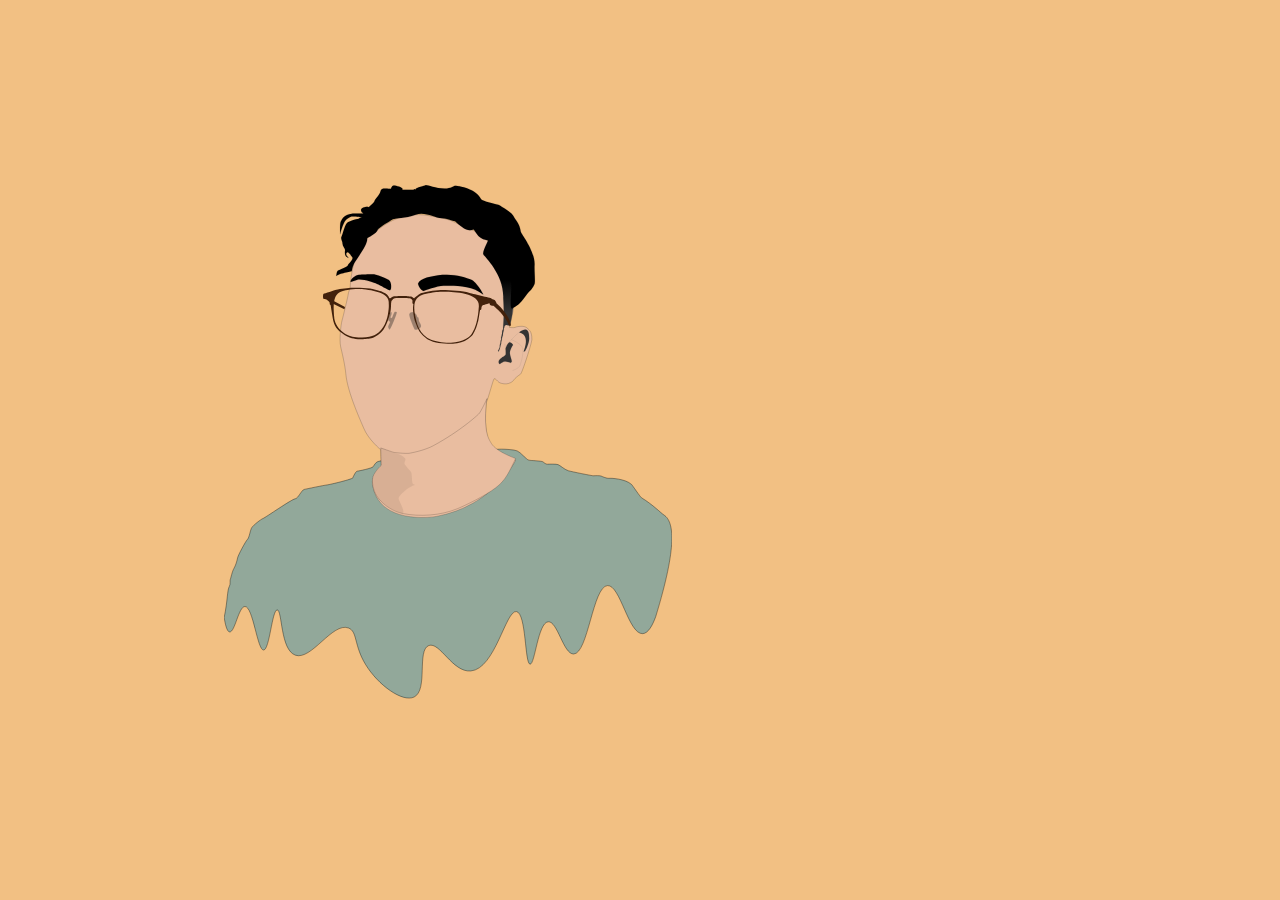
<file: index.html>
<!doctype html><html lang="en"><head><meta charset="utf-8"/><link rel="icon" href="/favicon.ico"/><meta name="viewport" content="width=device-width,initial-scale=1"/><meta name="theme-color" content="#000000"/><meta name="description" content="React App for Azza Website"/><link rel="apple-touch-icon" href="/logo192.png"/><link rel="manifest" href="/manifest.json"/><title>Azzahabie Webby</title><link href="/static/css/2.ed1298f3.chunk.css" rel="stylesheet"><link href="/static/css/main.f0b36b7b.chunk.css" rel="stylesheet"></head><body><noscript>You need to enable JavaScript to run this app.</noscript><div id="root"></div><script>!function(e){function t(t){for(var n,f,l=t[0],a=t[1],i=t[2],p=0,s=[];p<l.length;p++)f=l[p],Object.prototype.hasOwnProperty.call(o,f)&&o[f]&&s.push(o[f][0]),o[f]=0;for(n in a)Object.prototype.hasOwnProperty.call(a,n)&&(e[n]=a[n]);for(c&&c(t);s.length;)s.shift()();return u.push.apply(u,i||[]),r()}function r(){for(var e,t=0;t<u.length;t++){for(var r=u[t],n=!0,l=1;l<r.length;l++){var a=r[l];0!==o[a]&&(n=!1)}n&&(u.splice(t--,1),e=f(f.s=r[0]))}return e}var n={},o={1:0},u=[];function f(t){if(n[t])return n[t].exports;var r=n[t]={i:t,l:!1,exports:{}};return e[t].call(r.exports,r,r.exports,f),r.l=!0,r.exports}f.m=e,f.c=n,f.d=function(e,t,r){f.o(e,t)||Object.defineProperty(e,t,{enumerable:!0,get:r})},f.r=function(e){"undefined"!=typeof Symbol&&Symbol.toStringTag&&Object.defineProperty(e,Symbol.toStringTag,{value:"Module"}),Object.defineProperty(e,"__esModule",{value:!0})},f.t=function(e,t){if(1&t&&(e=f(e)),8&t)return e;if(4&t&&"object"==typeof e&&e&&e.__esModule)return e;var r=Object.create(null);if(f.r(r),Object.defineProperty(r,"default",{enumerable:!0,value:e}),2&t&&"string"!=typeof e)for(var n in e)f.d(r,n,function(t){return e[t]}.bind(null,n));return r},f.n=function(e){var t=e&&e.__esModule?function(){return e.default}:function(){return e};return f.d(t,"a",t),t},f.o=function(e,t){return Object.prototype.hasOwnProperty.call(e,t)},f.p="/";var l=this.webpackJsonpreacttestforme=this.webpackJsonpreacttestforme||[],a=l.push.bind(l);l.push=t,l=l.slice();for(var i=0;i<l.length;i++)t(l[i]);var c=a;r()}([])</script><script src="/static/js/2.9a891101.chunk.js"></script><script src="/static/js/main.98e87503.chunk.js"></script></body></html>
</file>
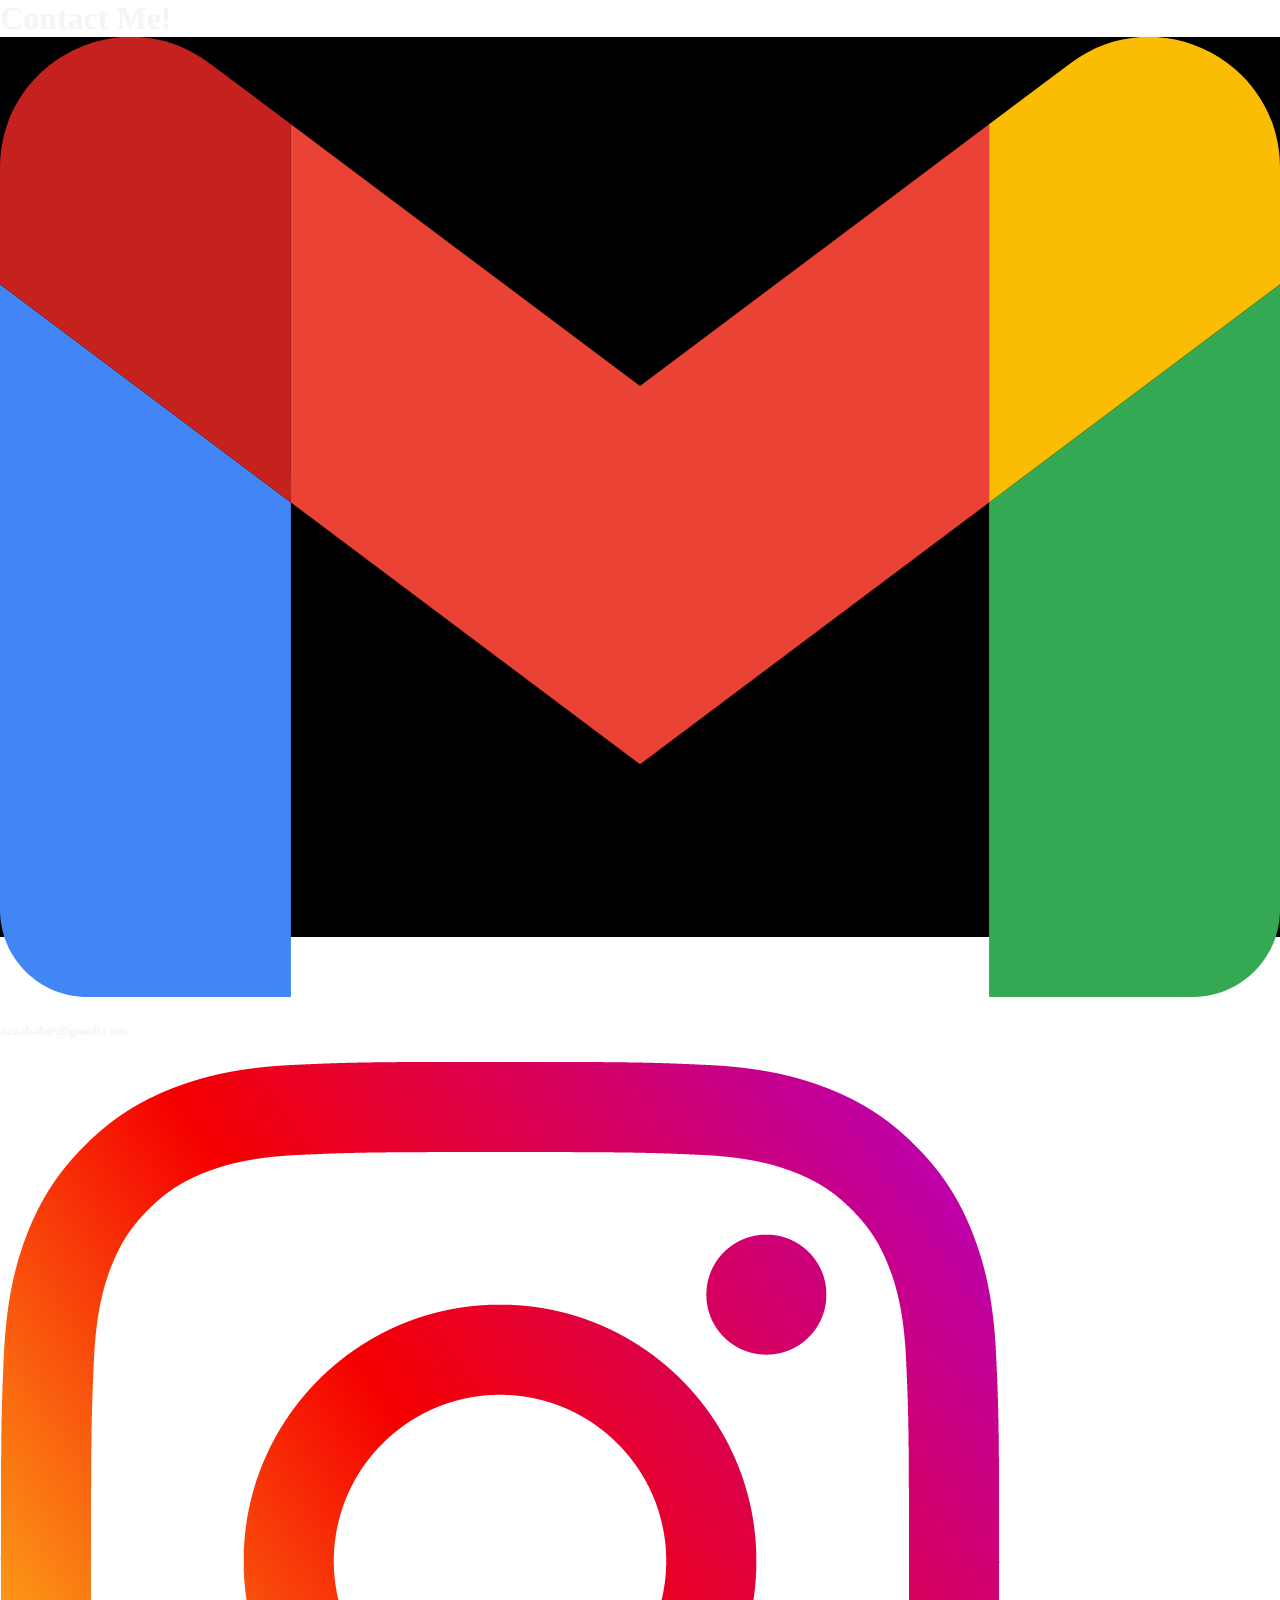
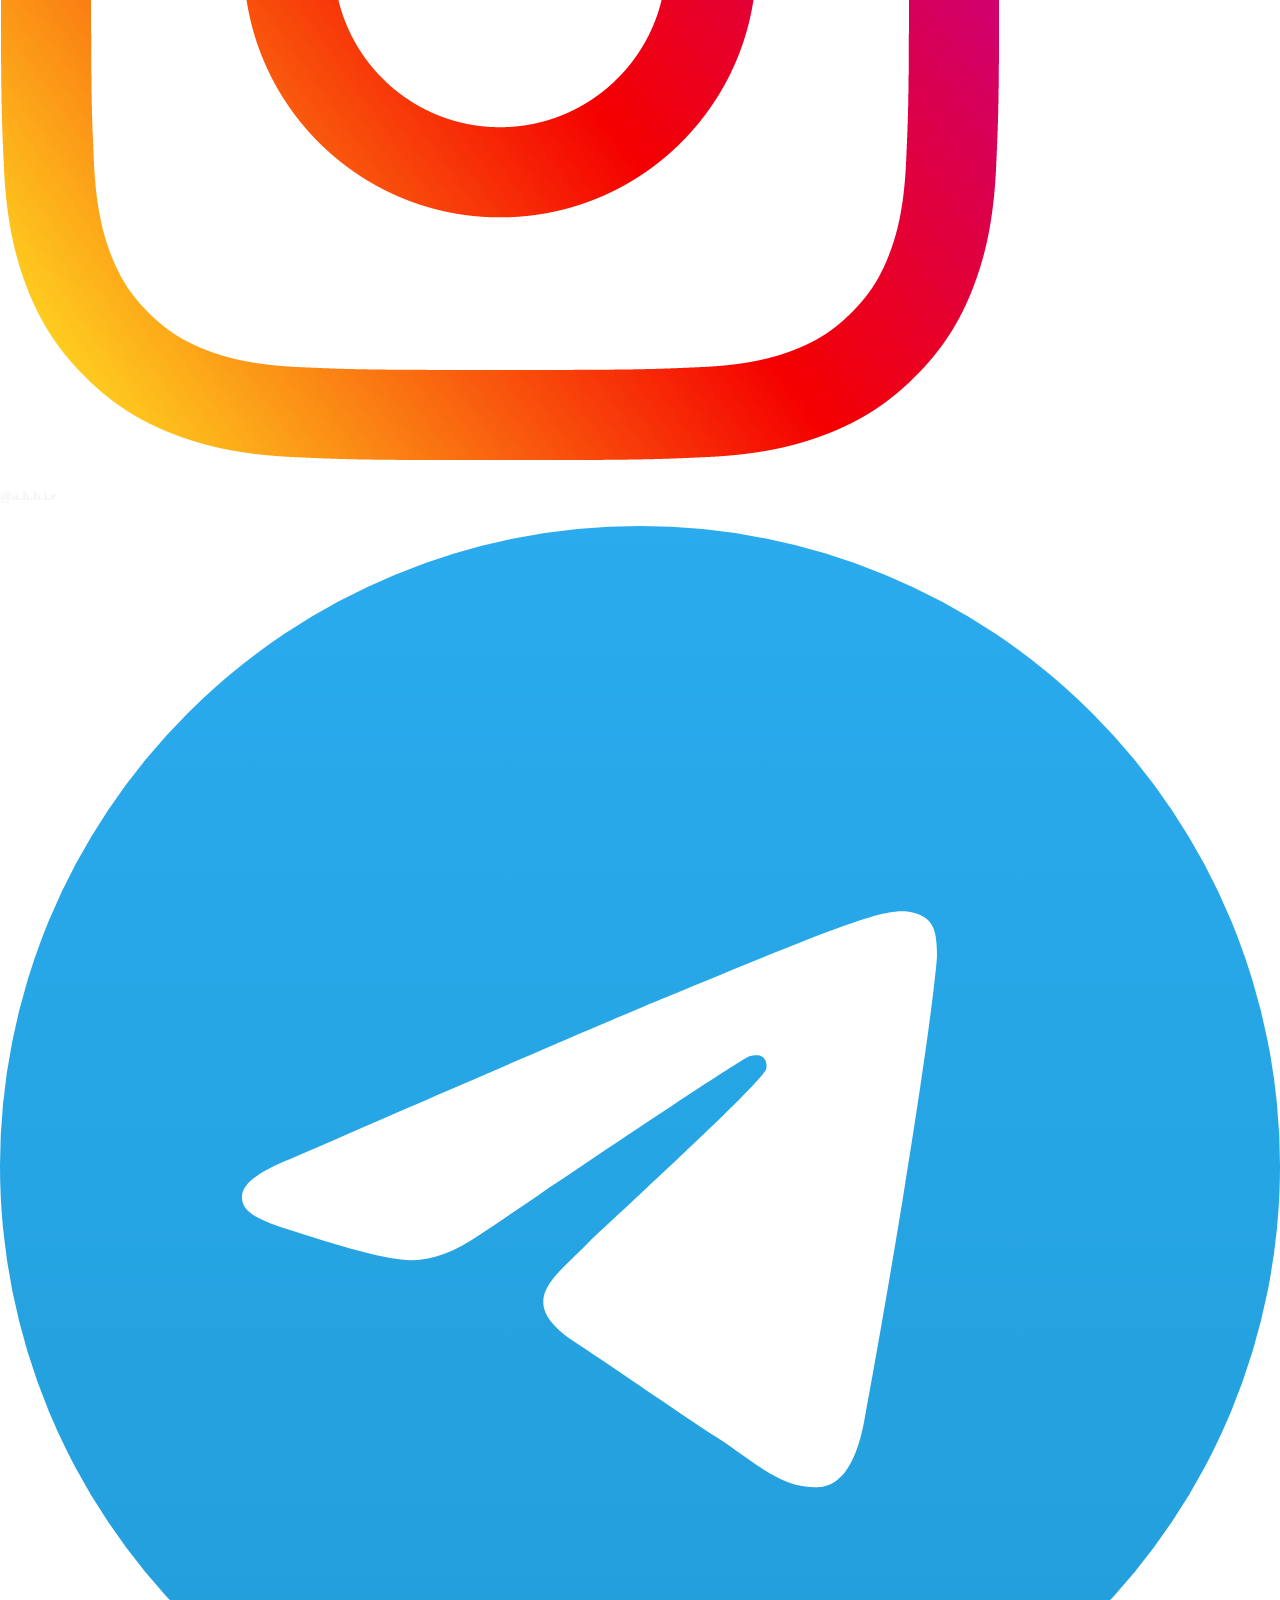
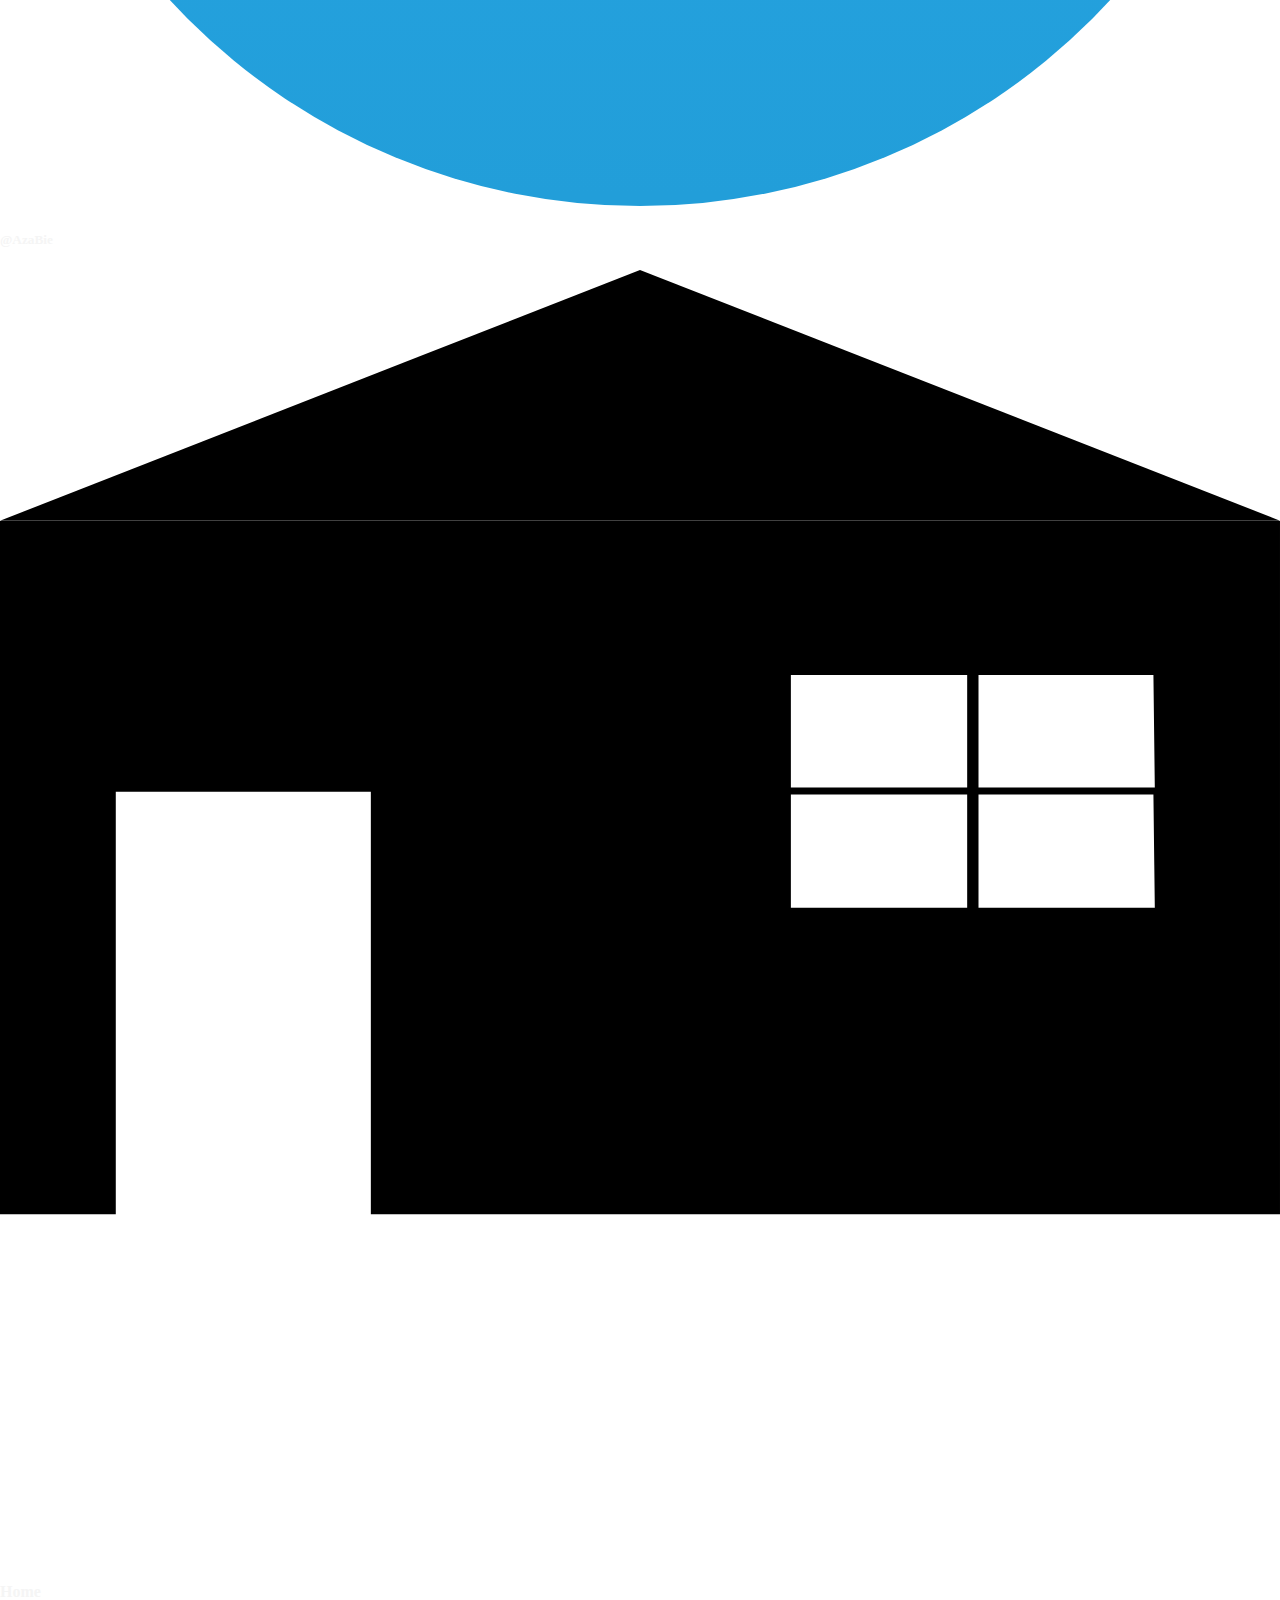
<file: contactMe.html>
<!DOCTYPE html>
<html lang="en">

<head>
  <meta charset="UTF-8">
  <meta http-equiv="X-UA-Compatible" content="IE=edge">
  <meta name="viewport" content="width=device-width, initial-scale=1.0">
  <title>Azzahabie</title>
  <link href="./index.css" rel="stylesheet">
  <link href="https://cdn.jsdelivr.net/npm/bootstrap@5.0.1/dist/css/bootstrap.min.css" rel="stylesheet"
    integrity="sha384-+0n0xVW2eSR5OomGNYDnhzAbDsOXxcvSN1TPprVMTNDbiYZCxYbOOl7+AMvyTG2x" crossorigin="anonymous">
  <script src="https://cdn.jsdelivr.net/npm/bootstrap@5.0.1/dist/js/bootstrap.bundle.min.js"
    integrity="sha384-gtEjrD/SeCtmISkJkNUaaKMoLD0//ElJ19smozuHV6z3Iehds+3Ulb9Bn9Plx0x4"
    crossorigin="anonymous"></script>
  <script src="./index.js" defer></script>

</head>

<body class="hi ">
  <div class="jumbotron d-flex align-items-center mb-30">
    <div class="container text-center">
      <h1 class="display-4 p-2 fw-bold">Contact Me!</h1>
    </div>
  </div>
  <div class="d-flex justify-content-center  vp ">
    <main class="d-flex justify-content-center text-center">
      <div>
        <div class="kink d-flex align-items-center flex-column justify-content-center mb-5">
          <svg class="logo mb-15" xmlns="http://www.w3.org/2000/svg" viewBox="52 42 88 66">
            <path fill="#4285f4" d="M58 108h14V74L52 59v43c0 3.32 2.69 6 6 6" />
            <path fill="#34a853" d="M120 108h14c3.32 0 6-2.69 6-6V59l-20 15" />
            <path fill="#fbbc04" d="M120 48v26l20-15v-8c0-7.42-8.47-11.65-14.4-7.2" />
            <path fill="#ea4335" d="M72 74V48l24 18 24-18v26L96 92" />
            <path fill="#c5221f" d="M52 51v8l20 15V48l-5.6-4.2c-5.94-4.45-14.4-.22-14.4 7.2" />
          </svg>
          <h5 class="font-monospace mt-3">azzahabie@gmail.com</h5>
        </div>
        <div class="kink d-flex align-items-center flex-column justify-content-center mb-5">
          <img src="./ig.png" class="logo">
          <h5 class="font-monospace mt-3">@a.h.b.i.e</h5>
        </div>
        <div class="kink d-flex align-items-center flex-column justify-content-center mb-5">
          <svg class="logo" viewBox="0 0 1000 1000" version="1.1" xmlns="http://www.w3.org/2000/svg"
            xmlns:xlink="http://www.w3.org/1999/xlink">
            <!-- Generator: Sketch 53.2 (72643) - https://sketchapp.com -->
            <title>Artboard</title>
            <desc>Created with Sketch.</desc>
            <defs>
              <linearGradient x1="50%" y1="0%" x2="50%" y2="99.2583404%" id="linearGradient-1">
                <stop stop-color="#2AABEE" offset="0%"></stop>
                <stop stop-color="#229ED9" offset="100%"></stop>
              </linearGradient>
            </defs>
            <g id="Artboard" stroke="none" stroke-width="1" fill="none" fill-rule="evenodd">
              <circle id="Oval" fill="url(#linearGradient-1)" cx="500" cy="500" r="500"></circle>
              <path
                d="M226.328419,494.722069 C372.088573,431.216685 469.284839,389.350049 517.917216,369.122161 C656.772535,311.36743 685.625481,301.334815 704.431427,301.003532 C708.567621,300.93067 717.815839,301.955743 723.806446,306.816707 C728.864797,310.92121 730.256552,316.46581 730.922551,320.357329 C731.588551,324.248848 732.417879,333.113828 731.758626,340.040666 C724.234007,419.102486 691.675104,610.964674 675.110982,699.515267 C668.10208,736.984342 654.301336,749.547532 640.940618,750.777006 C611.904684,753.448938 589.856115,731.588035 561.733393,713.153237 C517.726886,684.306416 492.866009,666.349181 450.150074,638.200013 C400.78442,605.66878 432.786119,587.789048 460.919462,558.568563 C468.282091,550.921423 596.21508,434.556479 598.691227,424.000355 C599.00091,422.680135 599.288312,417.758981 596.36474,415.160431 C593.441168,412.561881 589.126229,413.450484 586.012448,414.157198 C581.598758,415.158943 511.297793,461.625274 375.109553,553.556189 C355.154858,567.258623 337.080515,573.934908 320.886524,573.585046 C303.033948,573.199351 268.692754,563.490928 243.163606,555.192408 C211.851067,545.013936 186.964484,539.632504 189.131547,522.346309 C190.260287,513.342589 202.659244,504.134509 226.328419,494.722069 Z"
                id="Path-3" fill="#FFFFFF"></path>
            </g>
          </svg>
          <h5 class="font-monospace mt-3">@AzaBie</h5>
        </div>
        <div class="kink d-flex justify-content-center align-items-center flex-column">
          <svg onclick="window.location.href='./index.html'" id="Layer_1" data-name="Layer 1" class="cls-5"
              xmlns="http://www.w3.org/2000/svg" viewBox="0 0 46.32 46.61">
              <path class="cls-4"
                  d="M0,21.52V46.61H4.19V31.32h9.23V46.61h32.9V21.52Zm35,14H28.62v-4.1H35Zm0-4.35H28.62V27.1H35Zm6.79,4.35H35.41v-4.1h6.33Zm0-4.35H35.41V27.1h6.33Z"
                  transform="translate(0 -12.44)" />
              <polygon class="cls-3" points="0 9.07 46.32 9.07 23.16 0 0 9.07" />
          </svg>
          <h4 class="text-white">Home</h4>
      </div>
      </div>
      
    </main>
    
  </div>
</body>

</html>
</file>
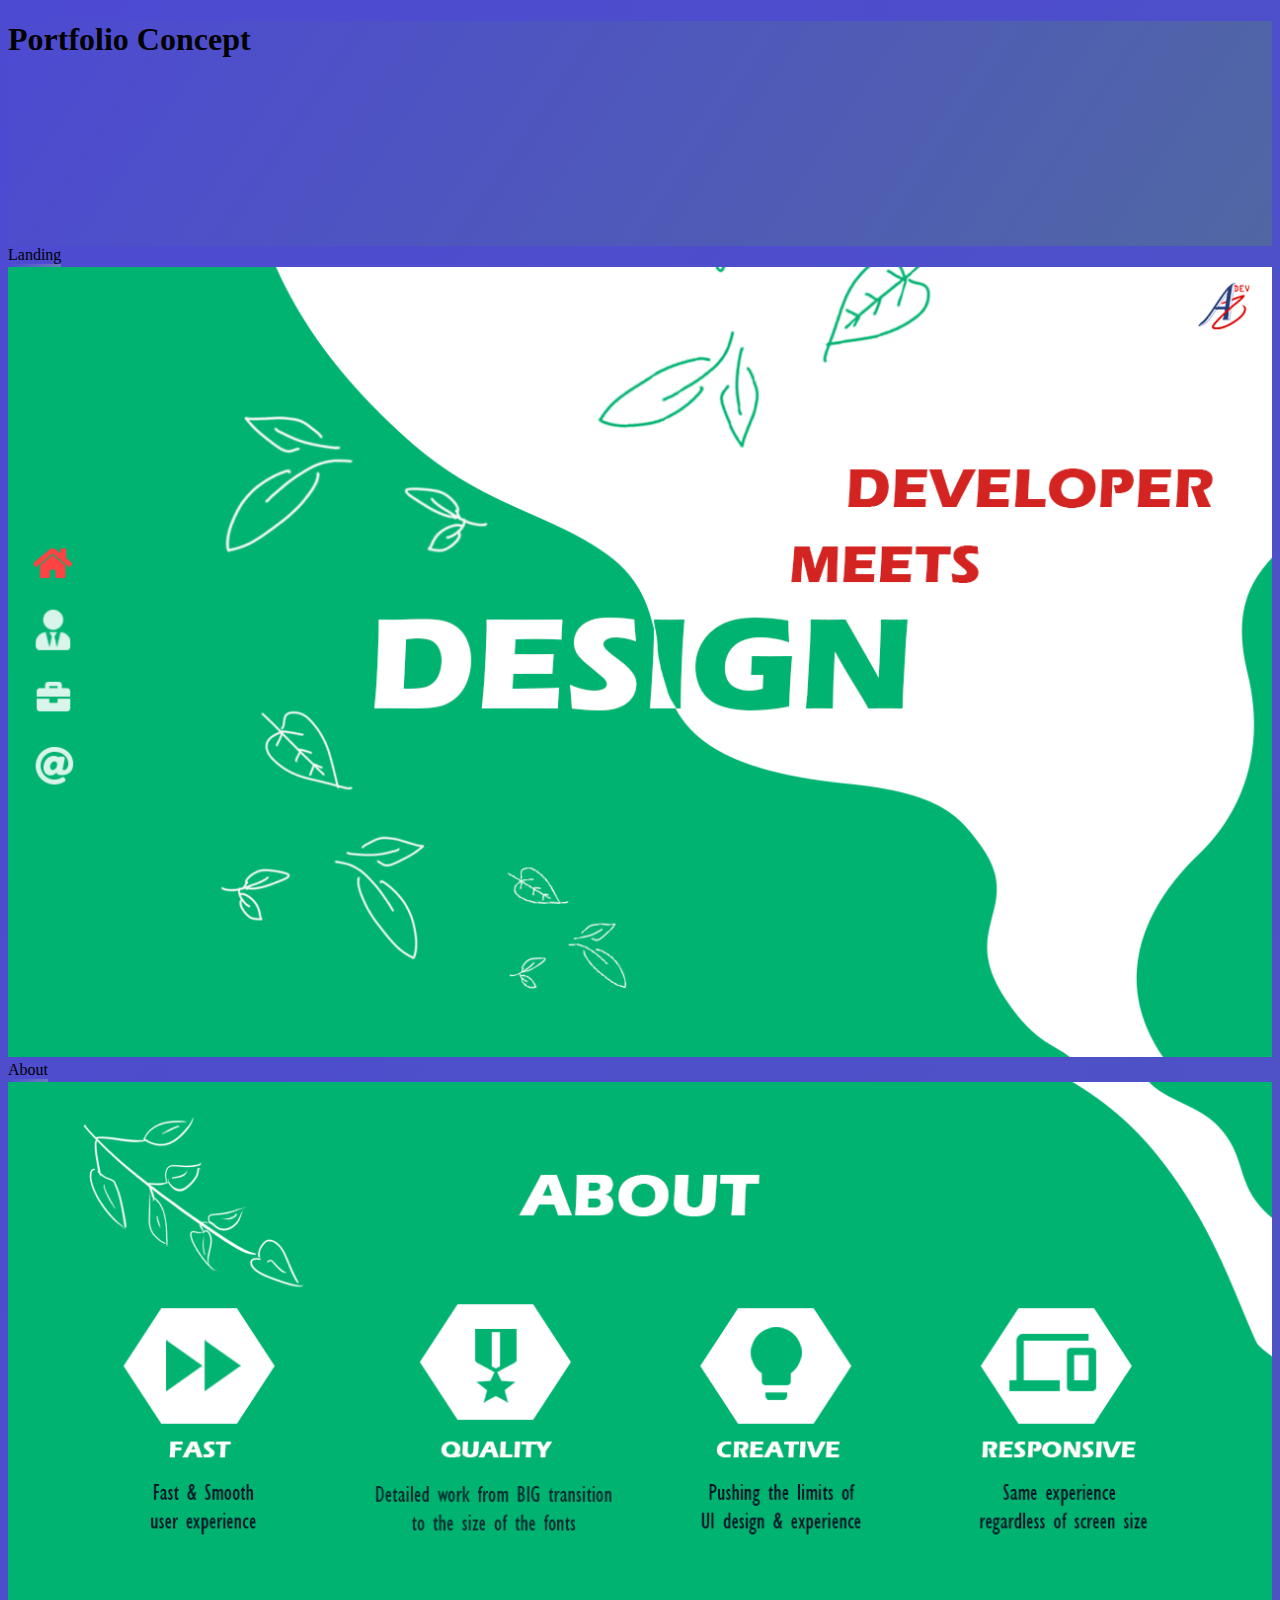
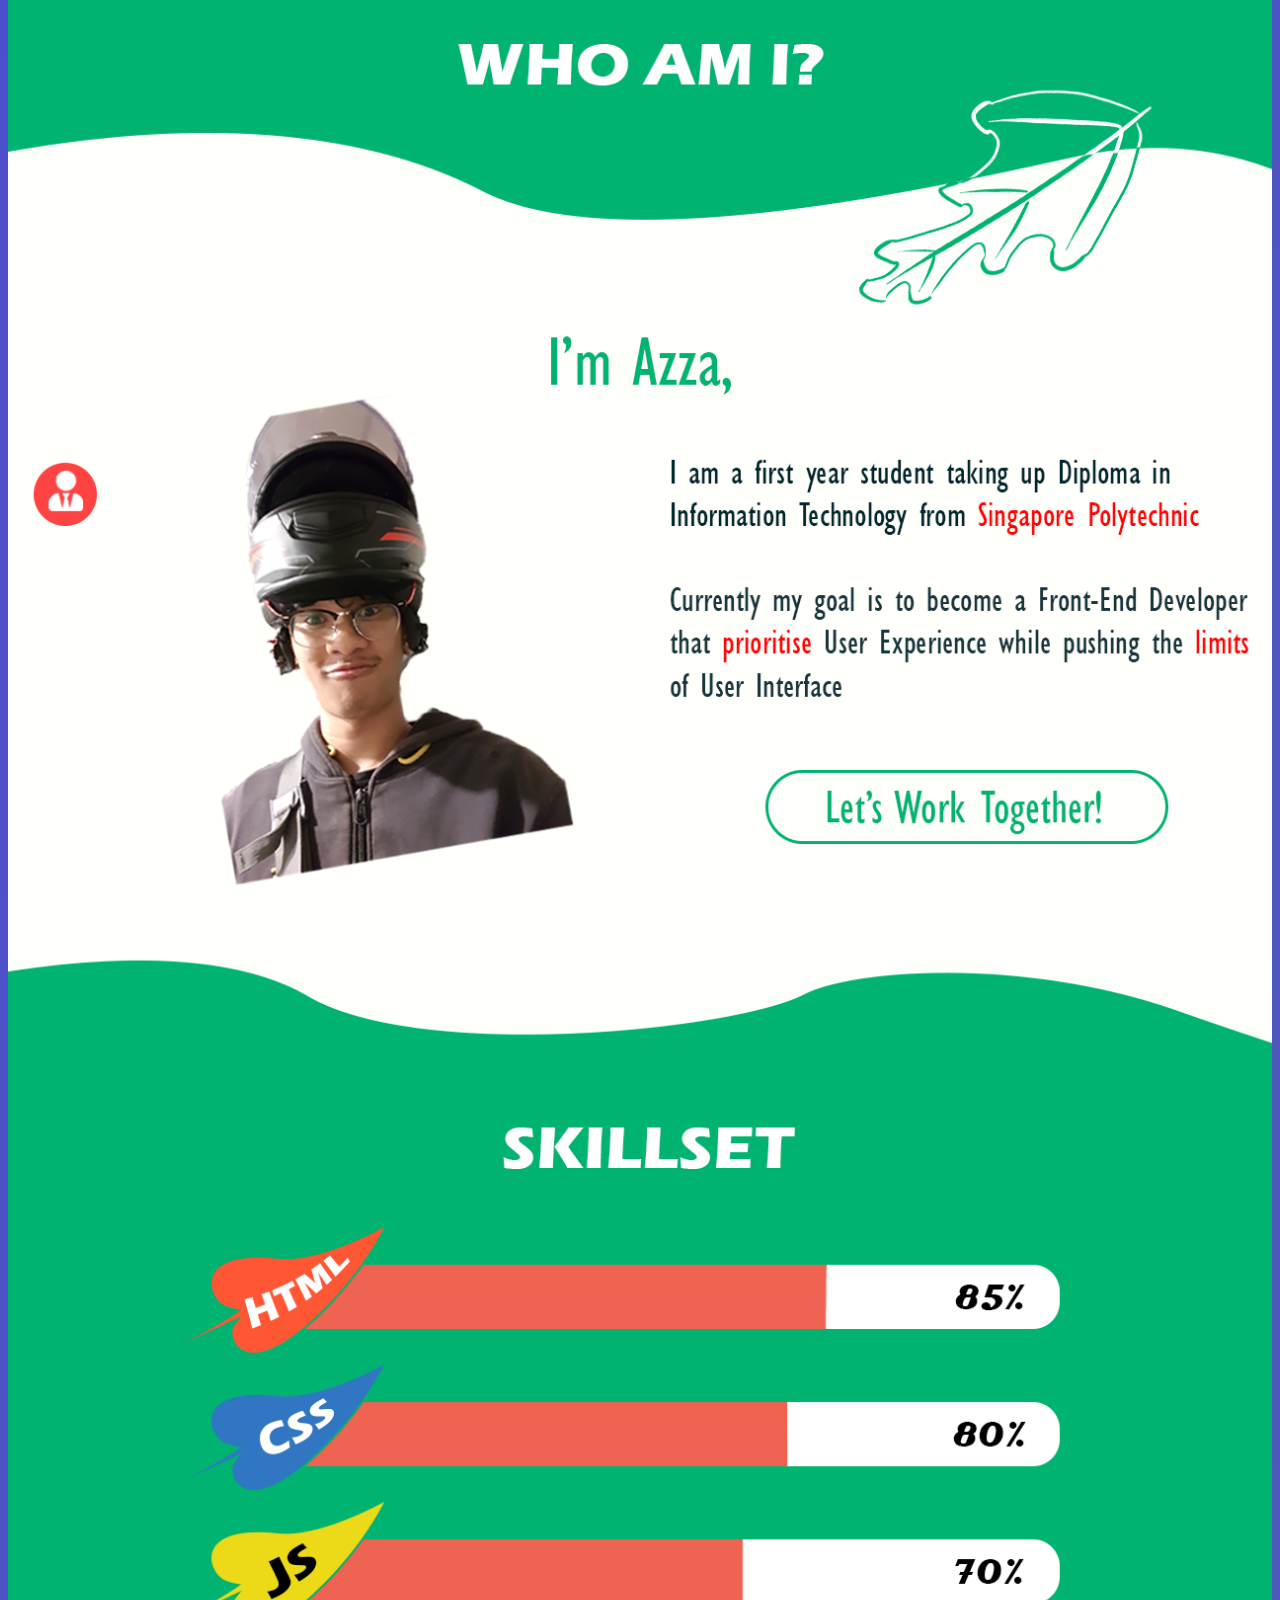
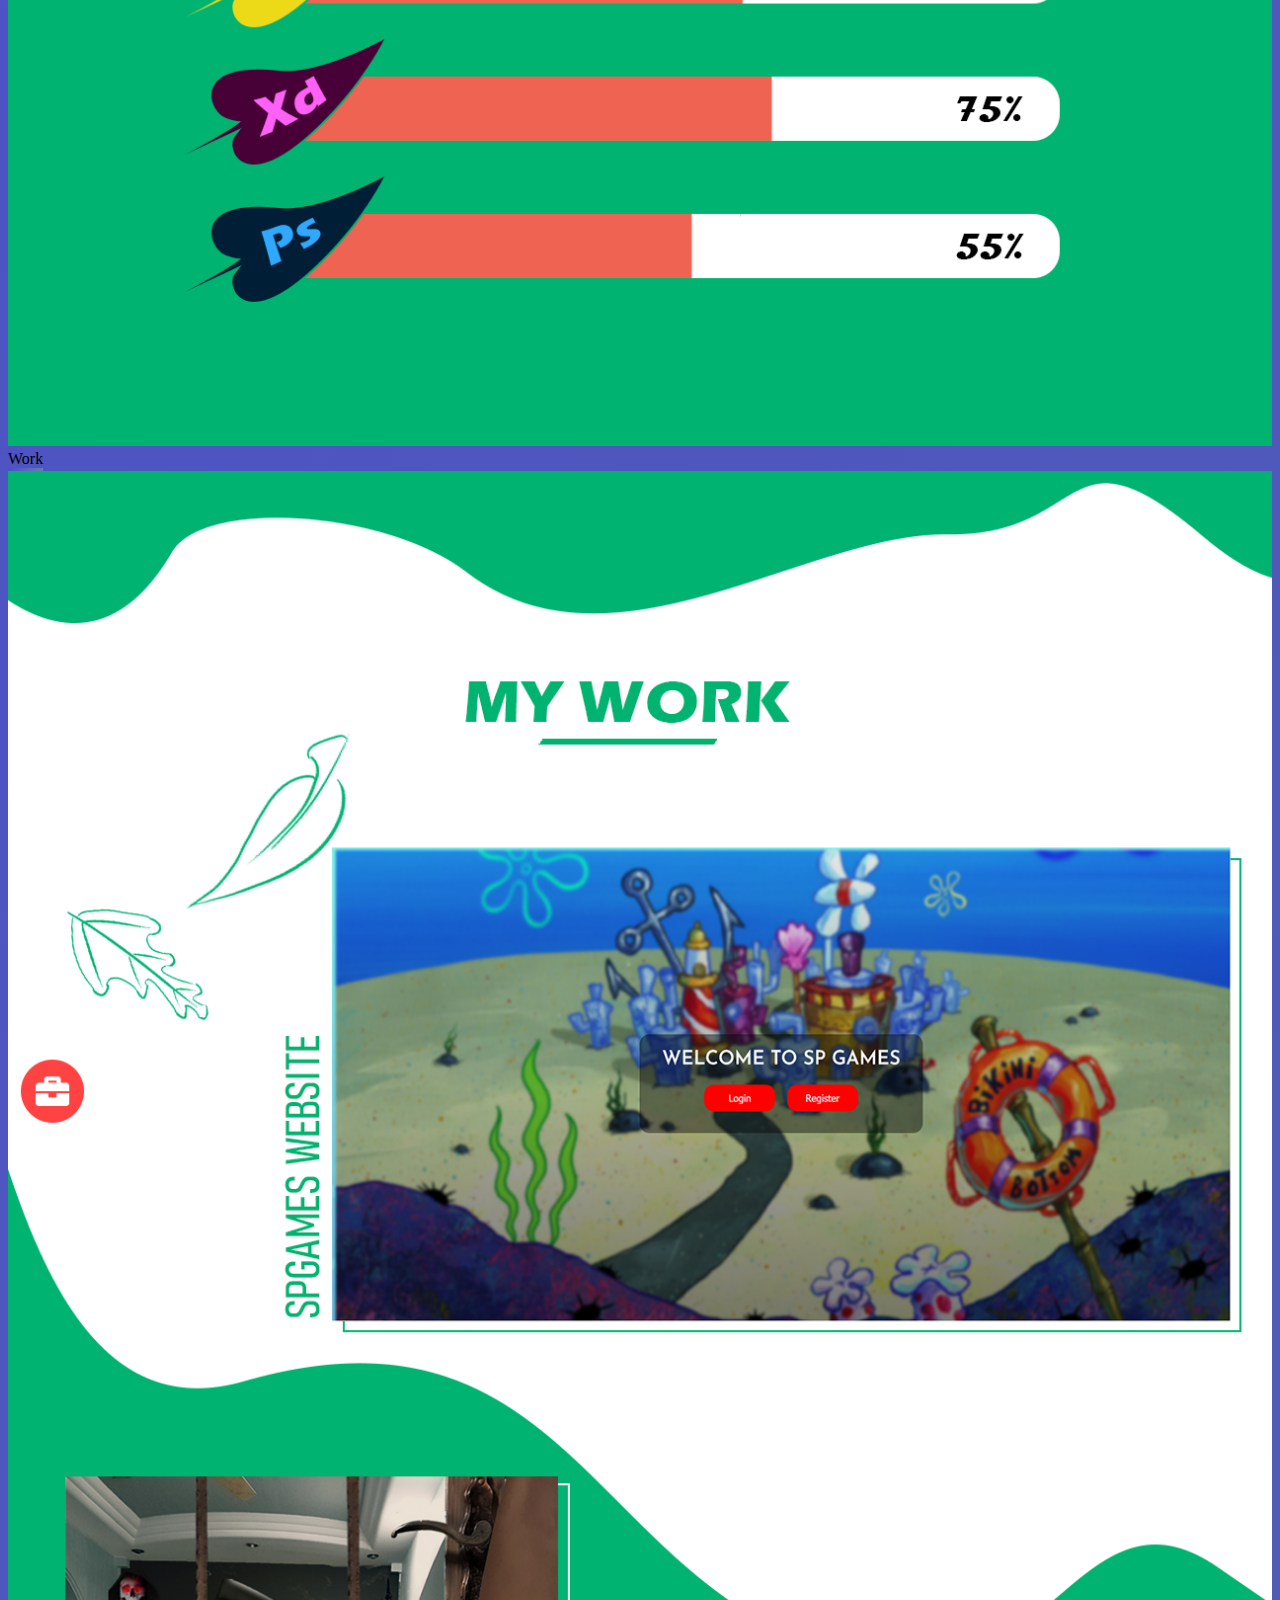
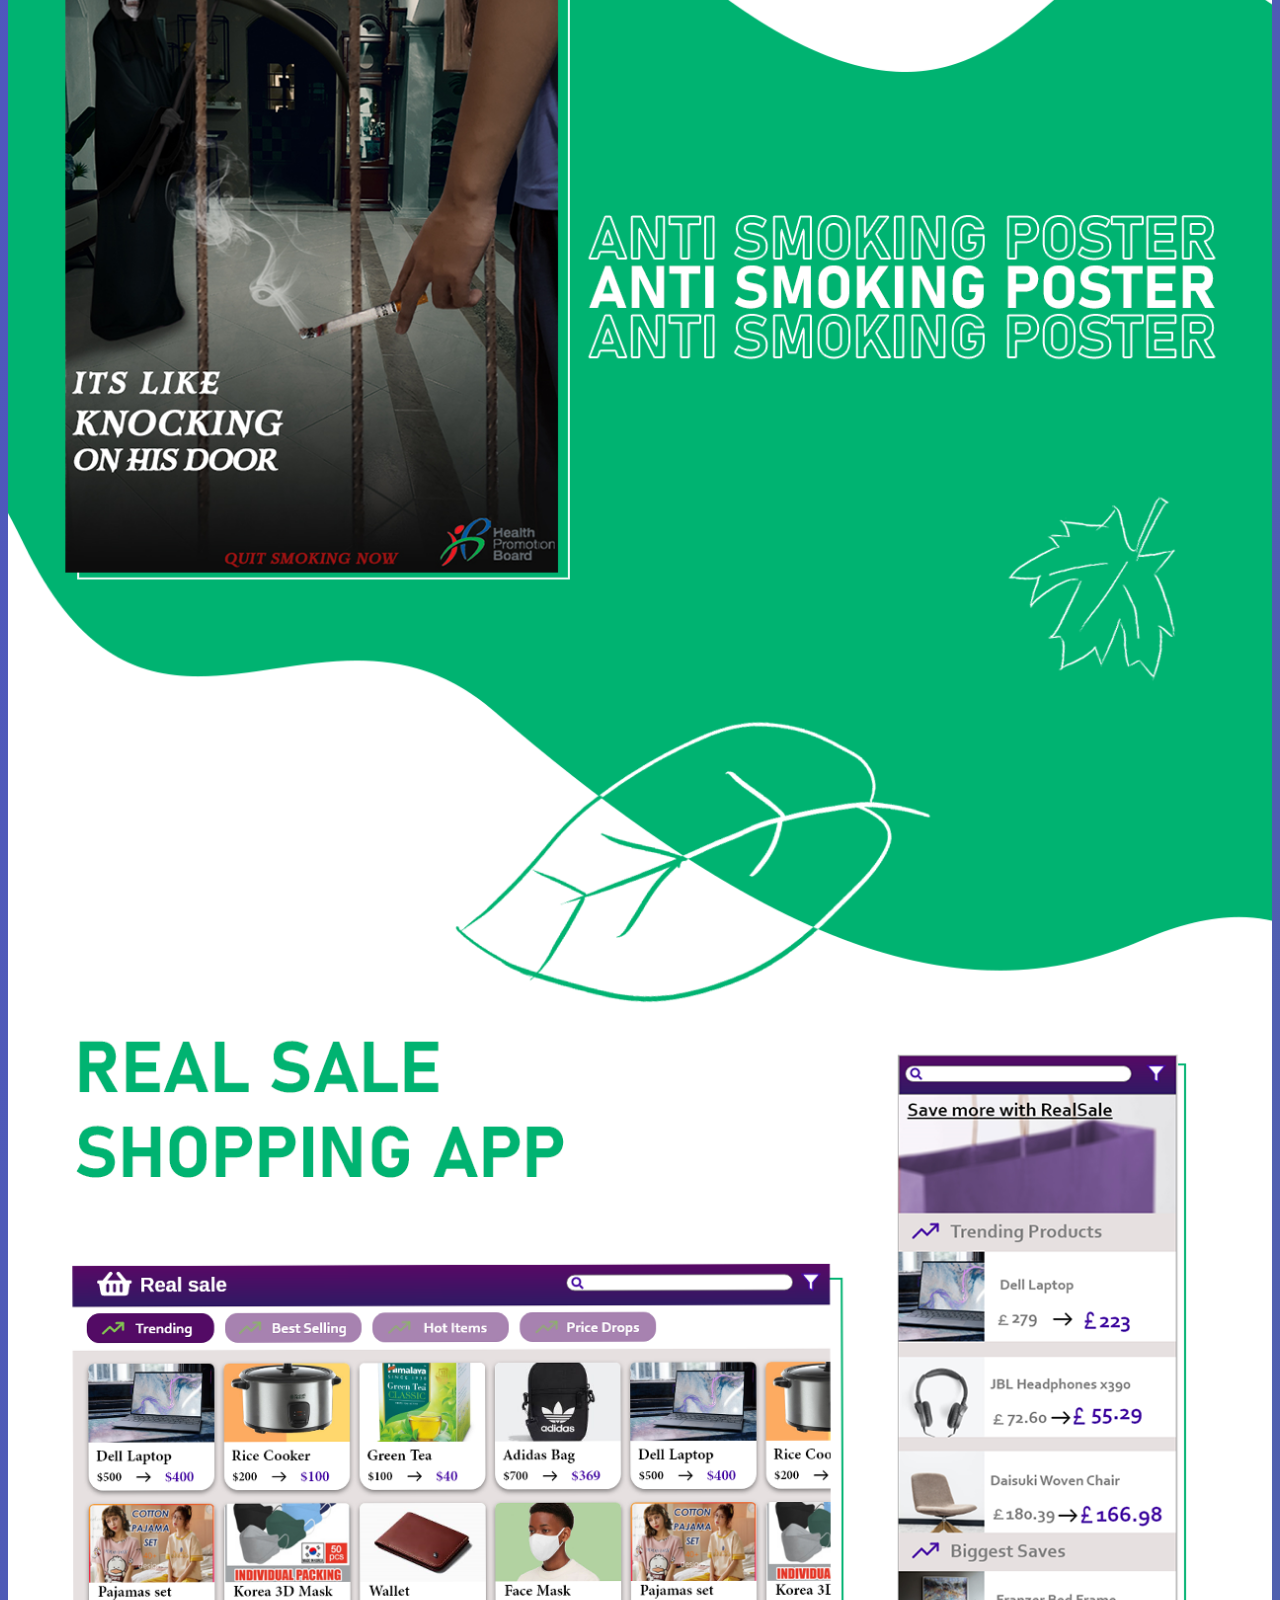
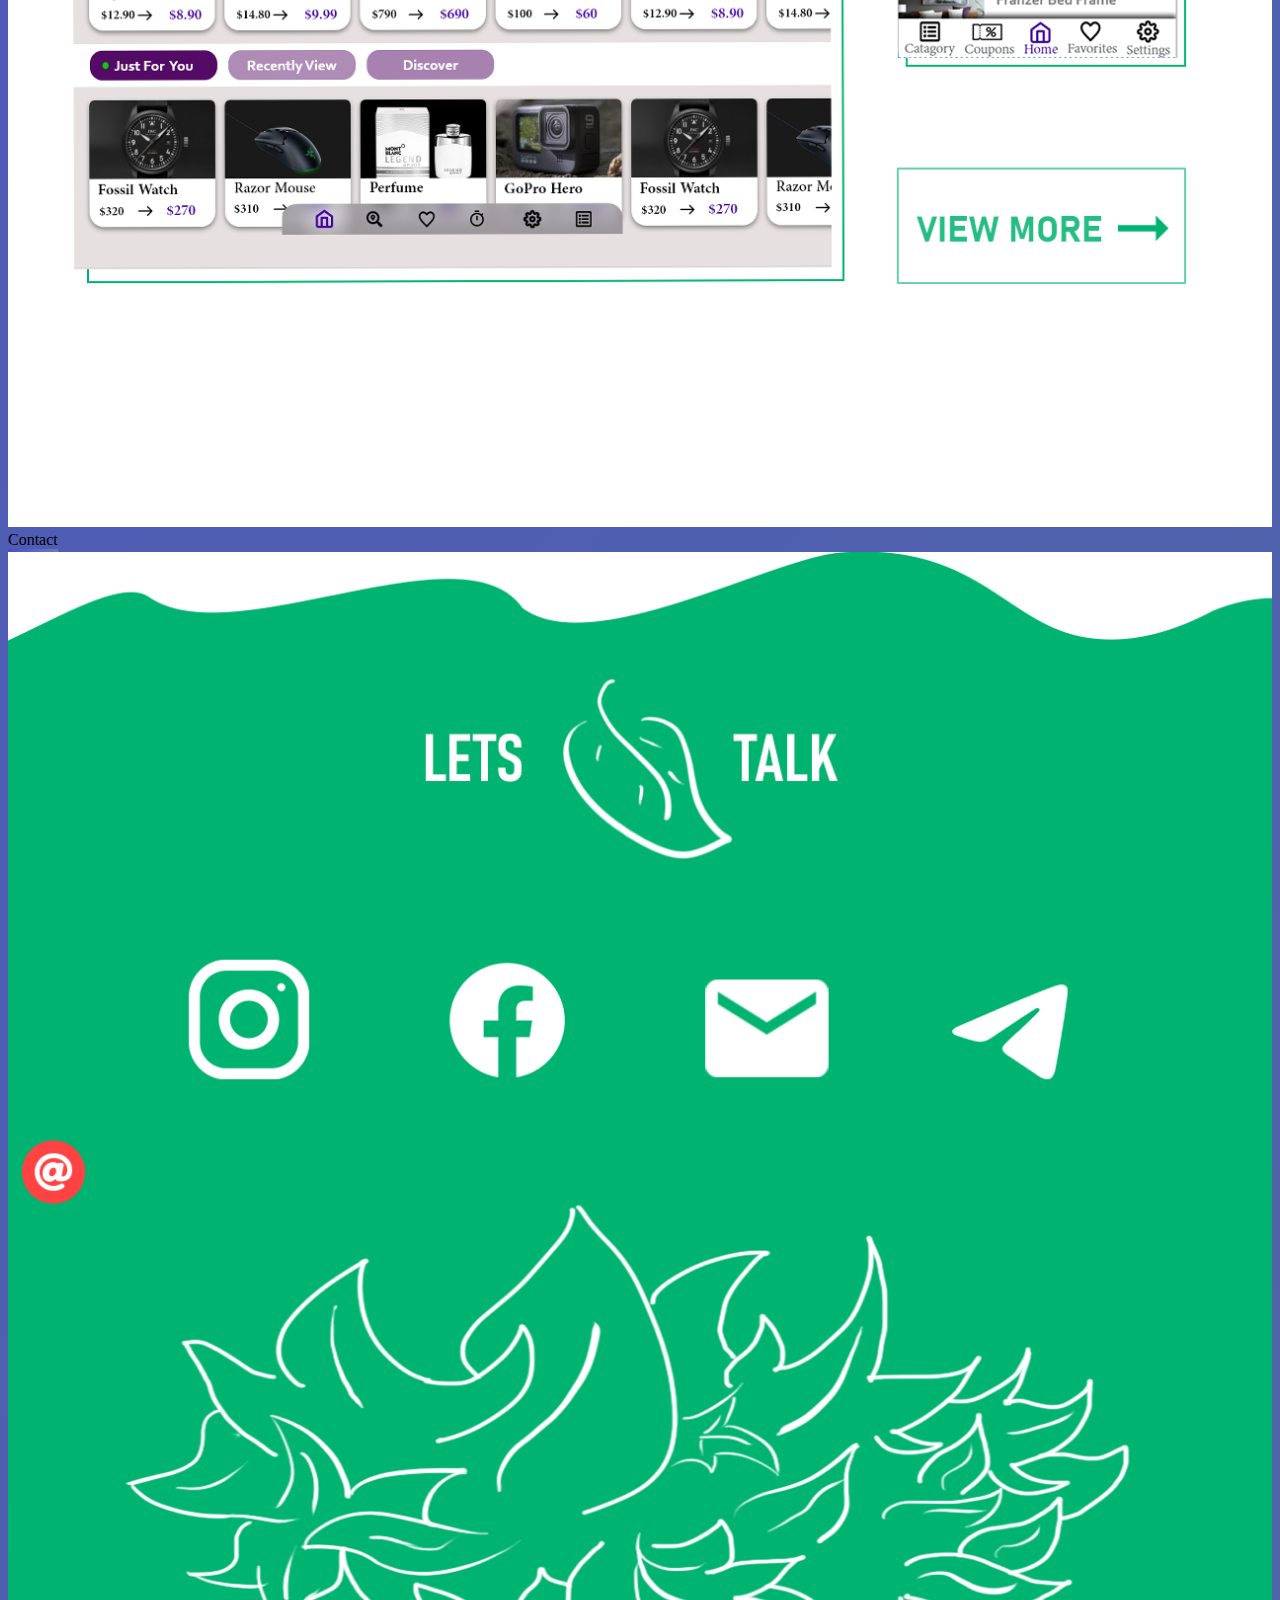
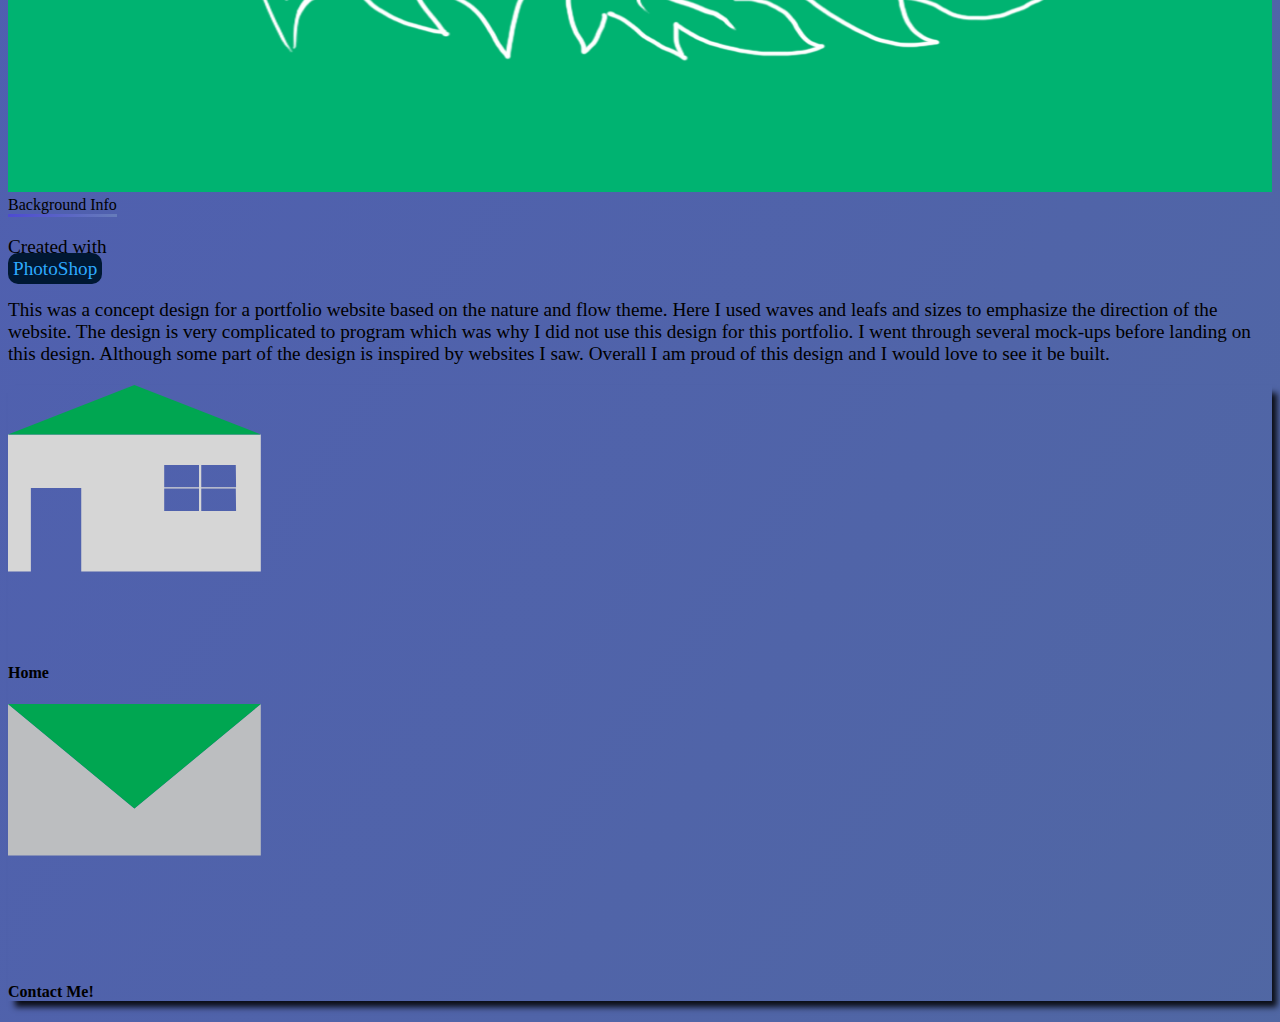
<file: portfolio.html>
<!DOCTYPE html>
<html lang="en">

<head>
    <meta charset="UTF-8">
    <meta http-equiv="X-UA-Compatible" content="IE=edge">
    <meta name="viewport" content="width=device-width, initial-scale=1.0">
    <link rel="stylesheet" href="./lol.css">
    <link href="https://cdn.jsdelivr.net/npm/bootstrap@5.0.1/dist/css/bootstrap.min.css" rel="stylesheet"
        integrity="sha384-+0n0xVW2eSR5OomGNYDnhzAbDsOXxcvSN1TPprVMTNDbiYZCxYbOOl7+AMvyTG2x" crossorigin="anonymous">
    <script src="https://cdn.jsdelivr.net/npm/bootstrap@5.0.1/dist/js/bootstrap.bundle.min.js"
        integrity="sha384-gtEjrD/SeCtmISkJkNUaaKMoLD0//ElJ19smozuHV6z3Iehds+3Ulb9Bn9Plx0x4"
        crossorigin="anonymous"></script>
    <title>Sp Games</title>
</head>

<body class="faded">
    
    <div class="jumbotron jumbotron-fluid  d-flex align-items-center faded">
        <div class="container text-center">
            <h1 class="display-4 p-2 fw-bold">Portfolio Concept</h1>

        </div>
    </div>
    <div class="container bg-white">
        <div class="row">
            <div class="my-5 ">
                <div class="display-5 text-center max-content m-auto">Landing<div class="fadedBar bar my-1"></div>
                </div>
            </div>
            <img src="./portfolio/Landing.png" class="responsive-img" alt="Splash Image">
          
        </div>

        <div class="row">
            <div class="my-5 ">
                <div class="display-5  text-center max-content m-auto">About<div class="fadedBar bar my-1">
                    </div>
                </div>
            </div>
            <img src="./portfolio/About.png" class="responsive-img" alt="Home Image">
        </div>
        <div class="row">
            <div class="my-5 ">
                <div class="display-5  text-center max-content m-auto">Work<div class="fadedBar bar my-1"></div>
                </div>
            </div>
            <img src="./portfolio/Work.png" class="responsive-img" alt="Diagnostic Image">
        </div>
        <div class="row">
            <div class="my-5 ">
                <div class="display-5  text-center max-content m-auto">Contact<div class="fadedBar bar my-1"></div>
                </div>
            </div>
            <img src="./portfolio/Contact.png" class="responsive-img" alt="Category Image">
        </div>
        <div class="row">
            <div class="my-5 ">
                <div class="display-5  text-center max-content m-auto">Background Info<div class="fadedBar bar"></div>
                </div>
            </div>
            <p class="lead p-2 fw-normal text-center ">Created with
                <br class="mb-4">
                <span class="h3 fw-bold photoshop">PhotoShop</span> 
              
            </p>
            <div class="   ">
                <p class="mb-5">
                    This was a concept design for a portfolio website based on the nature and flow theme. Here I used waves and leafs and sizes to emphasize the direction of the website.
                    The design is very complicated to program which was why I did not use this design for this portfolio. I went through several mock-ups before landing on this design.
                    Although some part of the design is inspired by websites I saw. Overall I am proud of this design and I would love to see it be built.
                </p>
            </div>
        </div>

    </div>
    <footer class="bg-dark container myShadow p-5">
        <div class="row text-center">
            <div class="col-xs-12 col-sm p-3 ">
                <svg onclick="window.location.href='./index.html'" id="Layer_1" data-name="Layer 1"width="20%"  xmlns="http://www.w3.org/2000/svg" viewBox="0 0 46.32 46.61"><path class="cls-1" d="M0,21.52V46.61H4.19V31.32h9.23V46.61h32.9V21.52Zm35,14H28.62v-4.1H35Zm0-4.35H28.62V27.1H35Zm6.79,4.35H35.41v-4.1h6.33Zm0-4.35H35.41V27.1h6.33Z" transform="translate(0 -12.44)"/><polygon class="cls-3" points="0 9.07 46.32 9.07 23.16 0 0 9.07"/></svg>                <h4 class="text-white">Home</h4>
            </div>
            <div class="col-xs-12 col-sm p-3 ">
                <svg id="Layer_1" data-name="Layer 1" onclick="window.location.href='./contactMe.html'" width="20%" xmlns="http://www.w3.org/2000/svg" viewBox="0 0 46.32 46.61"><polygon class="cls-2" points="23.16 19.17 0 0 0 27.74 46.32 27.74 46.32 0 23.16 19.17"/><polygon class="cls-3" points="46.32 0 0 0 23.16 19.17 46.32 0"/></svg>
                <h4 class="text-white">Contact Me!</h4>
            </div>
        </div>
    </footer>

</body>

</html>
</file>
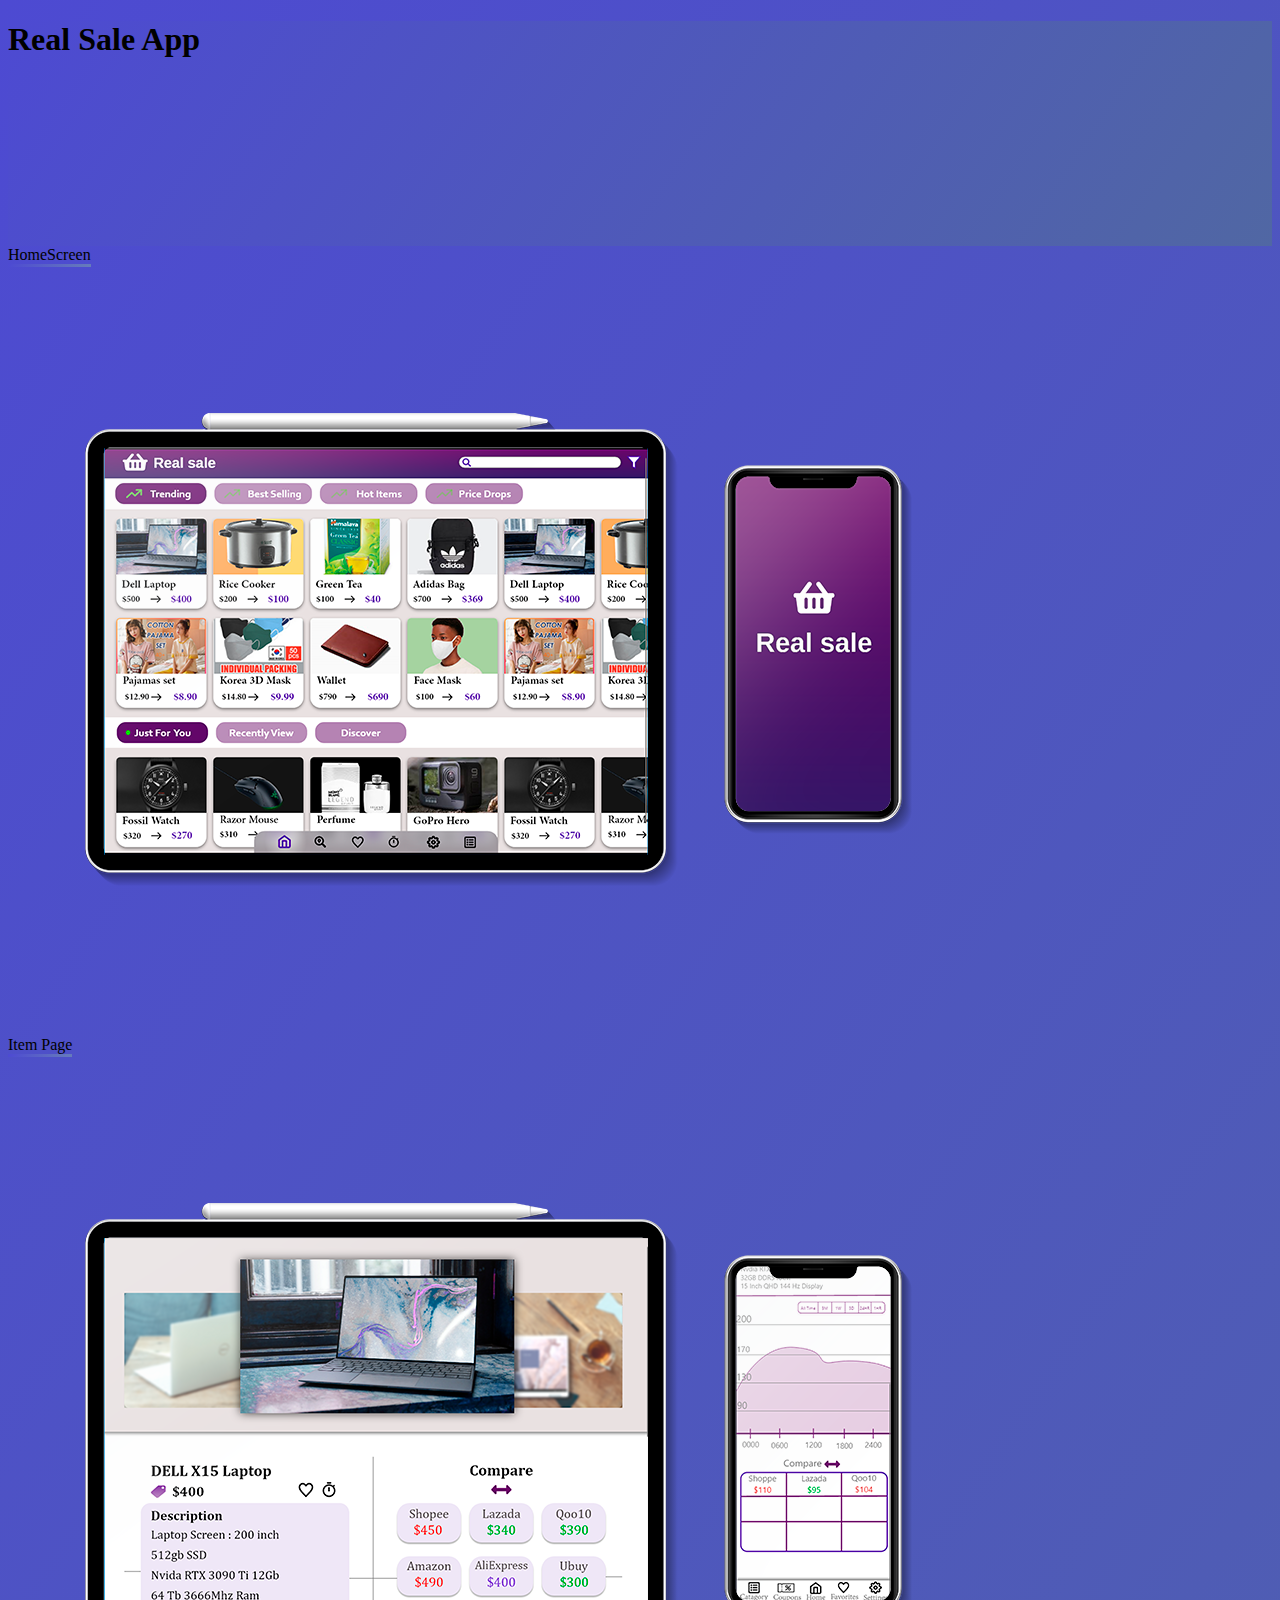
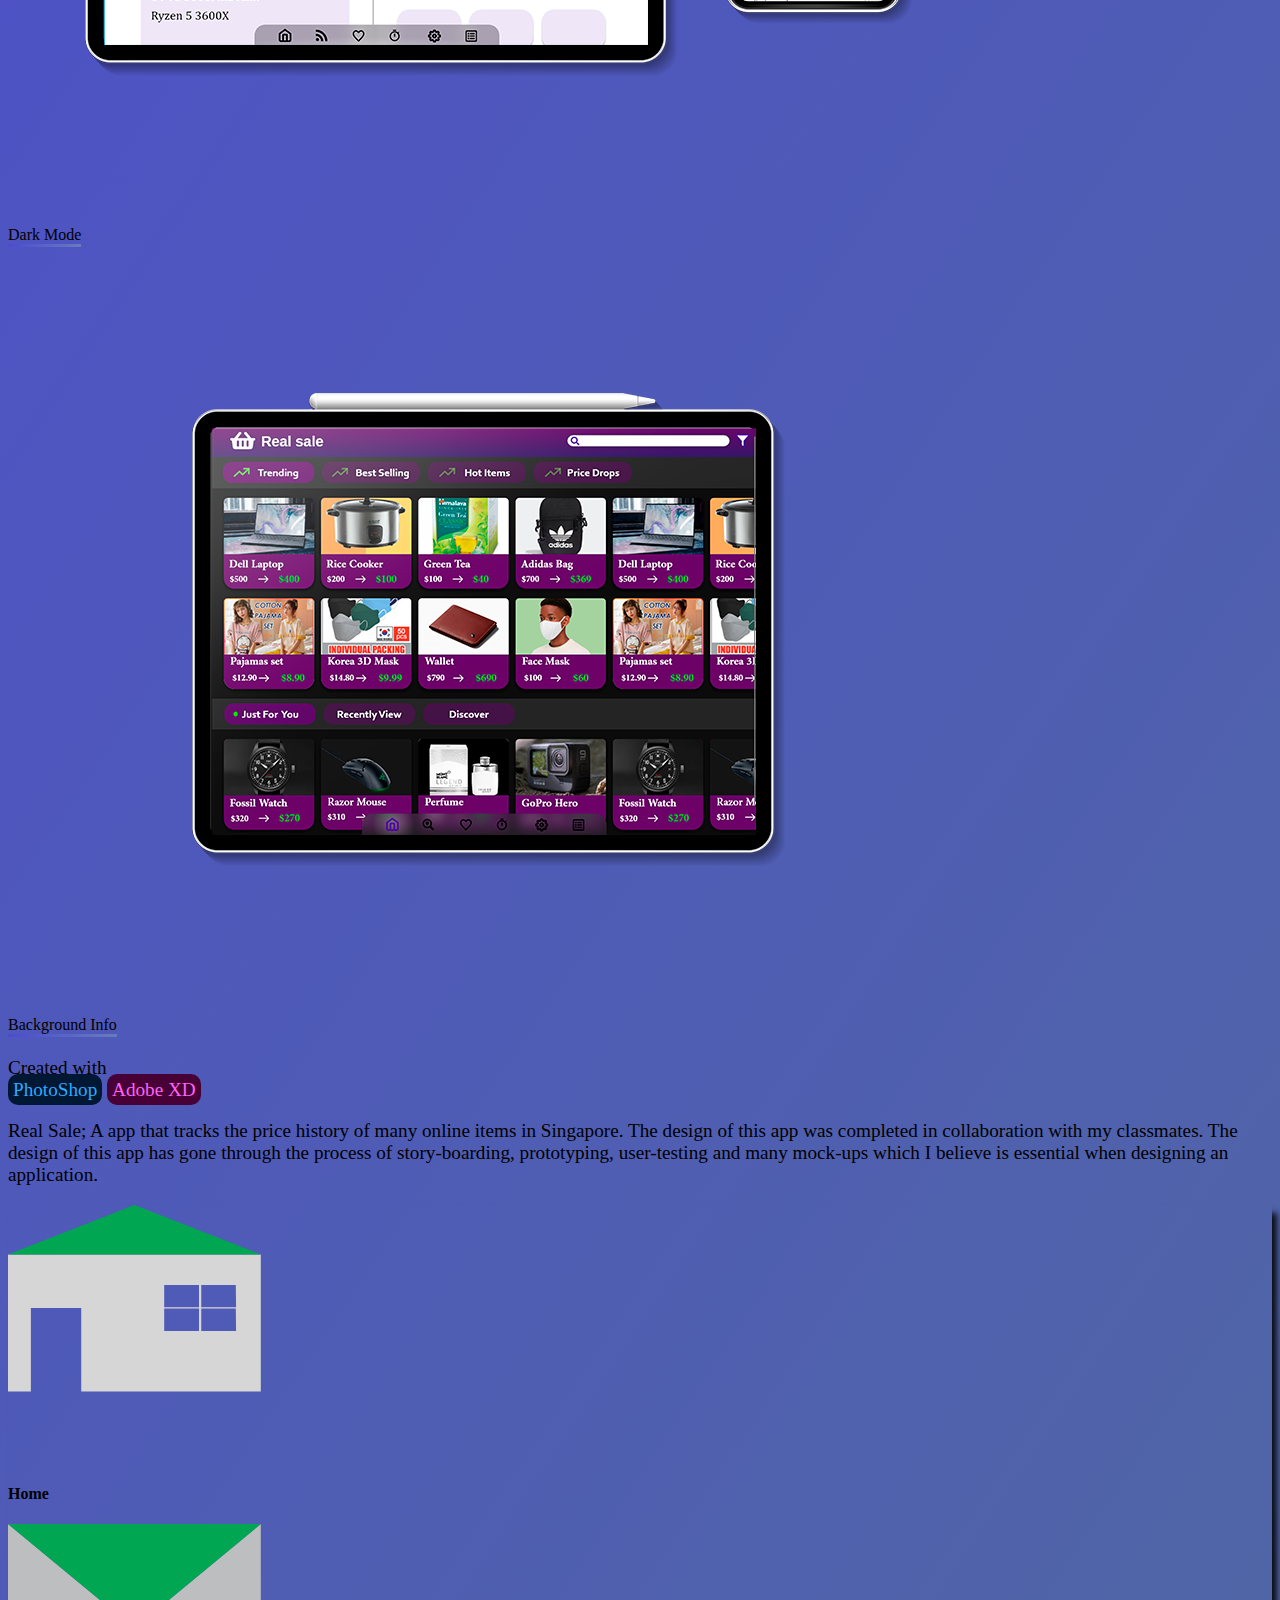
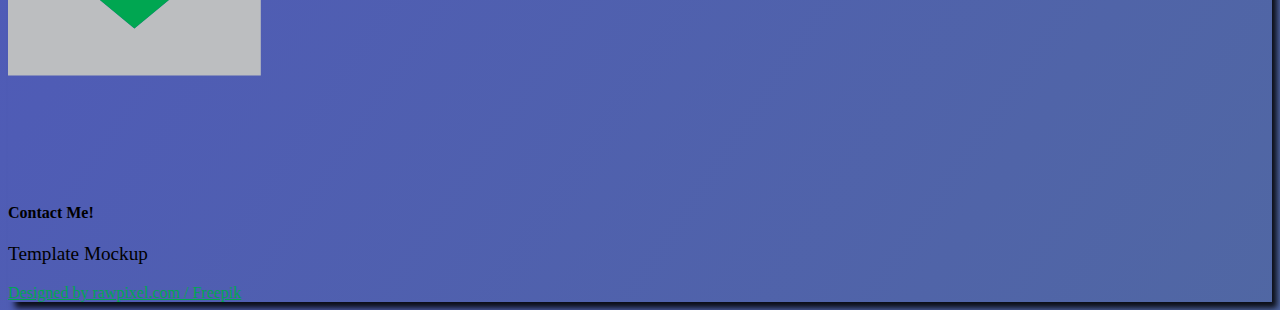
<file: RealSale.html>
<!DOCTYPE html>
<html lang="en">

<head>
    <meta charset="UTF-8">
    <meta http-equiv="X-UA-Compatible" content="IE=edge">
    <meta name="viewport" content="width=device-width, initial-scale=1.0">
    <link rel="stylesheet" href="./lol.css">
    <link href="https://cdn.jsdelivr.net/npm/bootstrap@5.0.1/dist/css/bootstrap.min.css" rel="stylesheet"
        integrity="sha384-+0n0xVW2eSR5OomGNYDnhzAbDsOXxcvSN1TPprVMTNDbiYZCxYbOOl7+AMvyTG2x" crossorigin="anonymous">
    <script src="https://cdn.jsdelivr.net/npm/bootstrap@5.0.1/dist/js/bootstrap.bundle.min.js"
        integrity="sha384-gtEjrD/SeCtmISkJkNUaaKMoLD0//ElJ19smozuHV6z3Iehds+3Ulb9Bn9Plx0x4"
        crossorigin="anonymous"></script>
    <title>Sp Games</title>
</head>

<body class="faded">
    
    <div class="jumbotron jumbotron-fluid  d-flex align-items-center faded">
        <div class="container text-center">
            <h1 class="display-4 p-2 fw-bold">Real Sale App</h1>

        </div>
    </div>
    <div class="container bg-white">
        <div class="row">
            <div class="mt-5 ">
                <div class="display-5  text-center max-content m-auto">HomeScreen<div class="fadedBar bar my-1"></div>
                </div>
            </div>
            <img src="./RealSale/home.png" class="responsive-img" alt="Homepage Image">
          
        </div>

        <div class="row">
            <div class="mt-5 ">
                <div class="display-5  text-center max-content m-auto">Item Page<div class="fadedBar bar my-1">
                    </div>
                </div>
            </div>
            <img src="./RealSale/item.png" class="responsive-img" alt="Item page Image">
        </div>
        <div class="row">
            <div class="mt-5 ">
                <div class="display-5  text-center max-content m-auto">Dark Mode<div class="fadedBar bar my-1"></div>
                </div>
            </div>
            <img src="./RealSale/darkmode.png" class="responsive-img" alt="Dark mode Image">
        </div>
        <div class="row">
            <div class="my-4 ">
                <div class="display-5  text-center max-content m-auto">Background Info<div class="fadedBar bar"></div>
                </div>
            </div>
            <p class="lead p-2 fw-normal text-center ">Created with
                <br class="mb-4">
                <span class="h3 fw-bold photoshop">PhotoShop</span> 
                <span class="h3 fw-bold XD">Adobe XD</span>
            </p>
            <div class="   ">
                <p class="mb-5">
                    Real Sale; A app that tracks the price history of many online items in Singapore. The design of this app was completed
                    in collaboration with my classmates. The design of this app has gone through the process of story-boarding, prototyping, user-testing and many mock-ups
                    which I believe is essential when designing an application.
                </p>
            </div>
        </div>

    </div>
    <footer class="bg-dark container myShadow p-5">
        <div class="row text-center">
            <div class="col-xs-12 col-sm p-3 ">
                <svg onclick="window.location.href='./index.html'" id="Layer_1" data-name="Layer 1"width="20%"  xmlns="http://www.w3.org/2000/svg" viewBox="0 0 46.32 46.61"><path class="cls-1" d="M0,21.52V46.61H4.19V31.32h9.23V46.61h32.9V21.52Zm35,14H28.62v-4.1H35Zm0-4.35H28.62V27.1H35Zm6.79,4.35H35.41v-4.1h6.33Zm0-4.35H35.41V27.1h6.33Z" transform="translate(0 -12.44)"/><polygon class="cls-3" points="0 9.07 46.32 9.07 23.16 0 0 9.07"/></svg>                <h4 class="text-white">Home</h4>
            </div>
            <div class="col-xs-12 col-sm p-3 ">
                <svg id="Layer_1" data-name="Layer 1" width="20%" onclick="window.location.href='./contactMe.html'" xmlns="http://www.w3.org/2000/svg" viewBox="0 0 46.32 46.61"><polygon class="cls-2" points="23.16 19.17 0 0 0 27.74 46.32 27.74 46.32 0 23.16 19.17"/><polygon class="cls-3" points="46.32 0 0 0 23.16 19.17 46.32 0"/></svg>
                <h4 class="text-white">Contact Me!</h4>
            </div>
        </div>
        <div>
            <p class="text-white">Template Mockup</p>
            <a href="http://www.freepik.com">Designed by rawpixel.com / Freepik</a>
        </div>
    </footer>

</body>

</html>
</file>
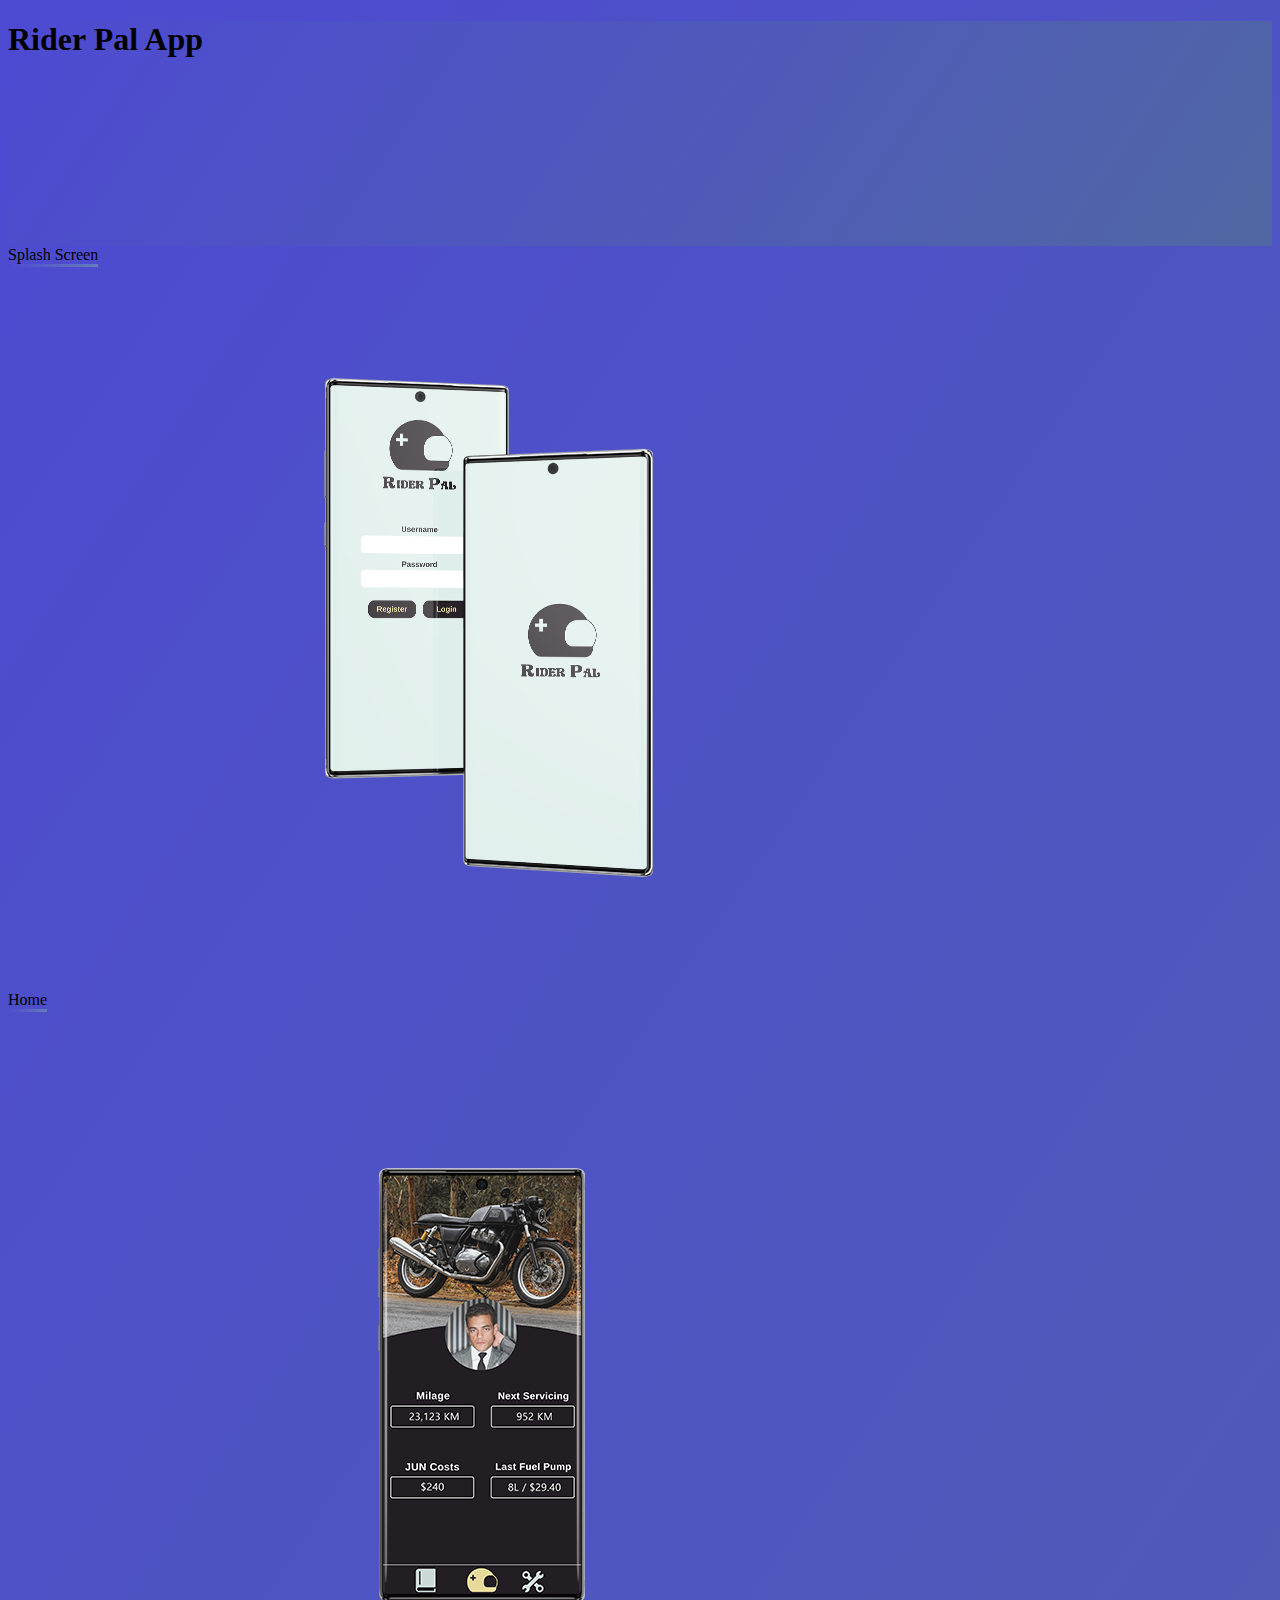
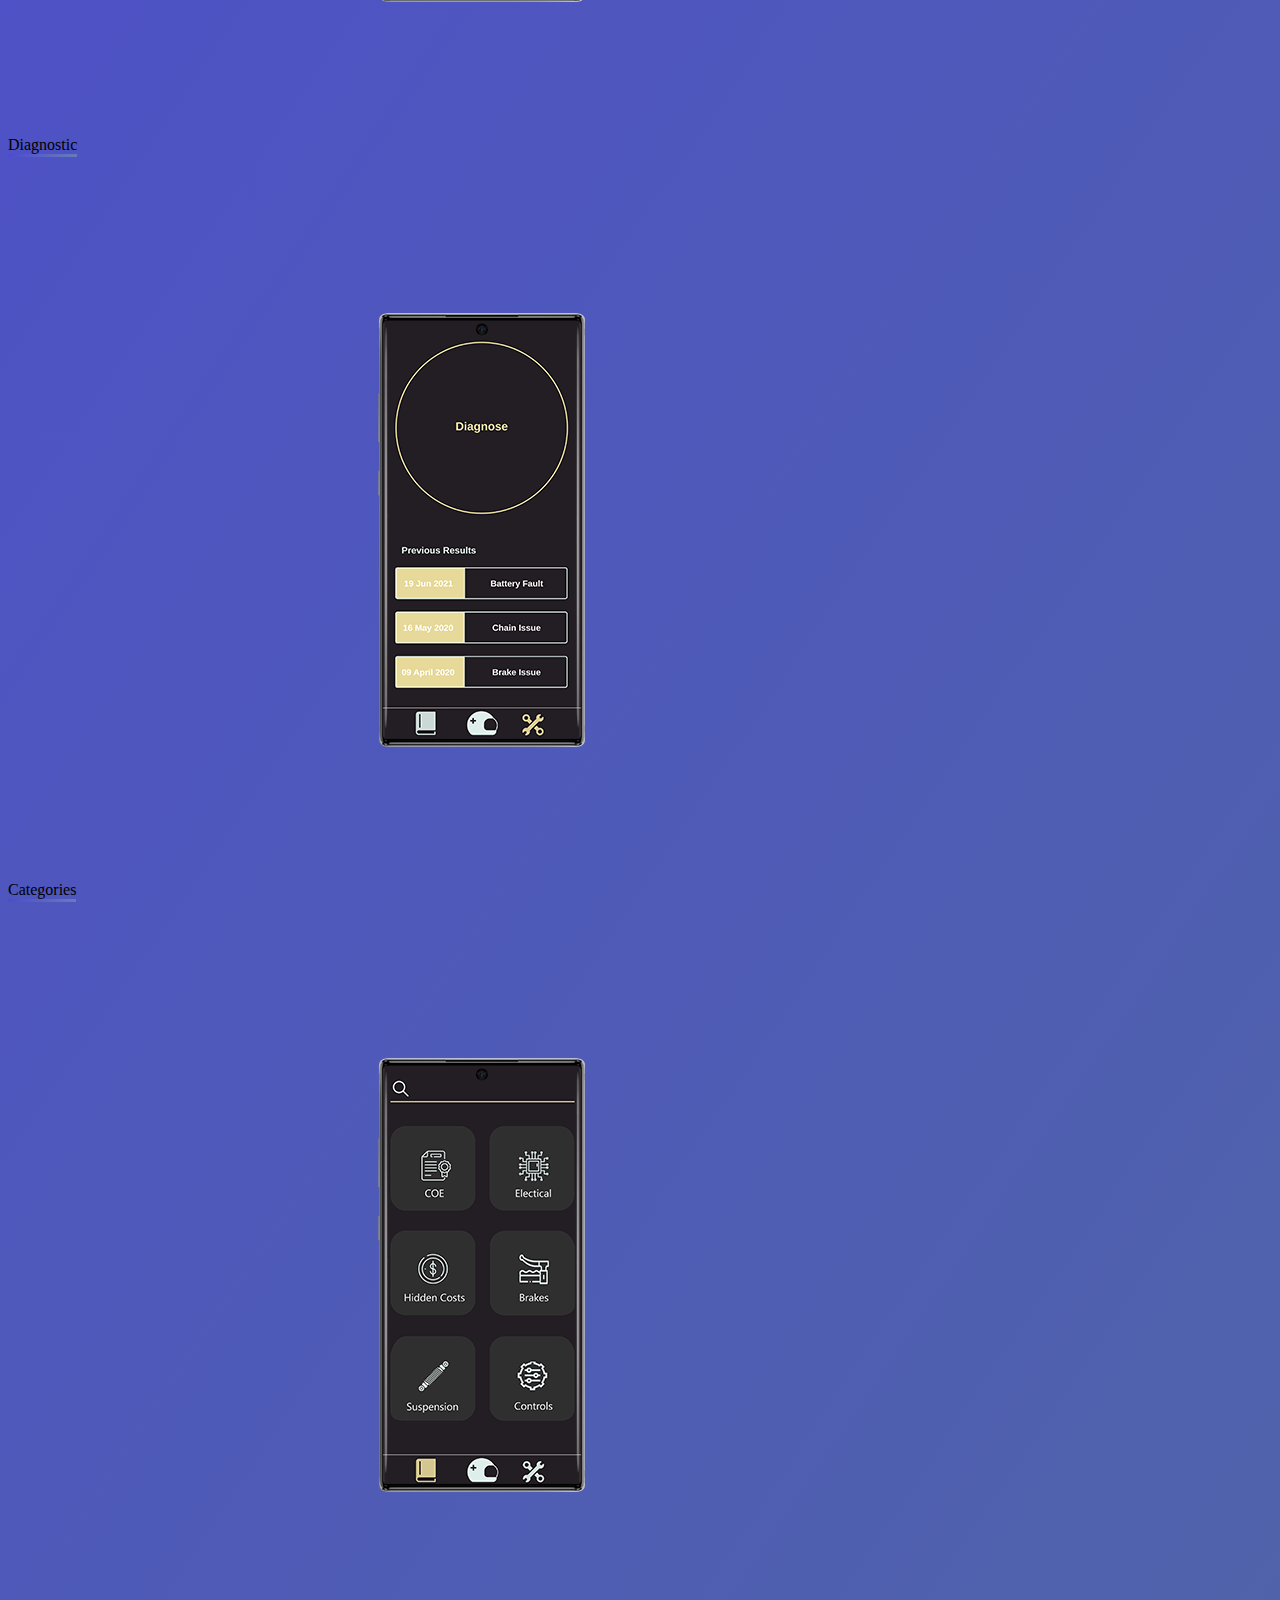
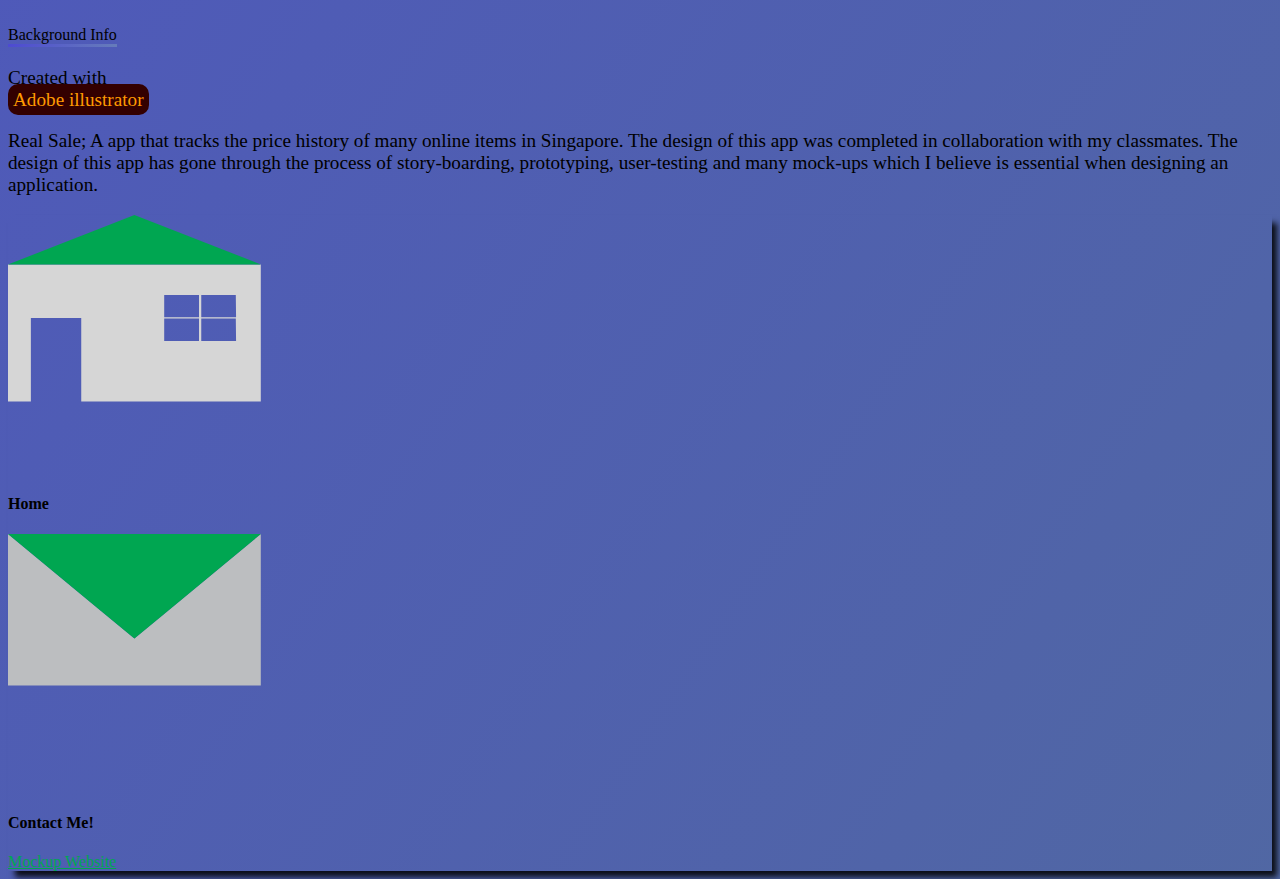
<file: RiderPal.html>
<!DOCTYPE html>
<html lang="en">

<head>
    <meta charset="UTF-8">
    <meta http-equiv="X-UA-Compatible" content="IE=edge">
    <meta name="viewport" content="width=device-width, initial-scale=1.0">
    <link rel="stylesheet" href="./lol.css">
    <link href="https://cdn.jsdelivr.net/npm/bootstrap@5.0.1/dist/css/bootstrap.min.css" rel="stylesheet"
        integrity="sha384-+0n0xVW2eSR5OomGNYDnhzAbDsOXxcvSN1TPprVMTNDbiYZCxYbOOl7+AMvyTG2x" crossorigin="anonymous">
    <script src="https://cdn.jsdelivr.net/npm/bootstrap@5.0.1/dist/js/bootstrap.bundle.min.js"
        integrity="sha384-gtEjrD/SeCtmISkJkNUaaKMoLD0//ElJ19smozuHV6z3Iehds+3Ulb9Bn9Plx0x4"
        crossorigin="anonymous"></script>
    <title>Sp Games</title>
</head>

<body class="faded">
    
    <div class="jumbotron jumbotron-fluid  d-flex align-items-center faded">
        <div class="container text-center">
            <h1 class="display-4 p-2 fw-bold">Rider Pal App</h1>

        </div>
    </div>
    <div class="container bg-white">
        <div class="row">
            <div class="mt-5 ">
                <div class="display-5  text-center max-content m-auto">Splash Screen<div class="fadedBar bar my-1"></div>
                </div>
            </div>
            <img src="./RiderPal/splash.png" class="responsive-img" alt="Splash Image">
          
        </div>

        <div class="row">
            <div class="mt-5 ">
                <div class="display-5  text-center max-content m-auto">Home<div class="fadedBar bar my-1">
                    </div>
                </div>
            </div>
            <img src="./RiderPal/Home.png" class="responsive-img" alt="Home Image">
        </div>
        <div class="row">
            <div class="mt-5 ">
                <div class="display-5  text-center max-content m-auto">Diagnostic<div class="fadedBar bar my-1"></div>
                </div>
            </div>
            <img src="./RiderPal/diagnostic.png" class="responsive-img" alt="Diagnostic Image">
        </div>
        <div class="row">
            <div class="mt-5 ">
                <div class="display-5  text-center max-content m-auto">Categories<div class="fadedBar bar my-1"></div>
                </div>
            </div>
            <img src="./RiderPal/category.png" class="responsive-img" alt="Category Image">
        </div>
        <div class="row">
            <div class="my-4 ">
                <div class="display-5  text-center max-content m-auto">Background Info<div class="fadedBar bar"></div>
                </div>
            </div>
            <p class="lead p-2 fw-normal text-center ">Created with
                <br class="mb-4">
                <span class="h3 fw-bold ai">Adobe illustrator</span> 
              
            </p>
            <div class="   ">
                <p class="mb-5">
                    Real Sale; A app that tracks the price history of many online items in Singapore. The design of this app was completed
                    in collaboration with my classmates. The design of this app has gone through the process of story-boarding, prototyping, user-testing and many mock-ups
                    which I believe is essential when designing an application.
                </p>
            </div>
        </div>

    </div>
    <footer class="bg-dark container myShadow p-5">
        <div class="row text-center">
            <div class="col-xs-12 col-sm p-3 ">
                <svg onclick="window.location.href='./index.html'" id="Layer_1" data-name="Layer 1"width="20%"  xmlns="http://www.w3.org/2000/svg" viewBox="0 0 46.32 46.61"><path class="cls-1" d="M0,21.52V46.61H4.19V31.32h9.23V46.61h32.9V21.52Zm35,14H28.62v-4.1H35Zm0-4.35H28.62V27.1H35Zm6.79,4.35H35.41v-4.1h6.33Zm0-4.35H35.41V27.1h6.33Z" transform="translate(0 -12.44)"/><polygon class="cls-3" points="0 9.07 46.32 9.07 23.16 0 0 9.07"/></svg>                <h4 class="text-white">Home</h4>
            </div>
            <div class="col-xs-12 col-sm p-3 ">
                <svg id="Layer_1" data-name="Layer 1" width="20%" onclick="window.location.href='./contactMe.html'" xmlns="http://www.w3.org/2000/svg" viewBox="0 0 46.32 46.61"><polygon class="cls-2" points="23.16 19.17 0 0 0 27.74 46.32 27.74 46.32 0 23.16 19.17"/><polygon class="cls-3" points="46.32 0 0 0 23.16 19.17 46.32 0"/></svg>
                <h4 class="text-white">Contact Me!</h4>
            </div>
        </div>
        <div>
            <a href="https://www.anthonyboyd.graphics/">Mockup Website</a>
        </div>
    </footer>

</body>

</html>
</file>
<file: static/css/2.ed1298f3.chunk.css>
.carousel.carousel-slider .control-arrow,.carousel .control-arrow{transition:all .25s ease-in;opacity:.4;filter:alpha(opacity=40);position:absolute;z-index:2;top:20px;background:none;border:0;font-size:32px;cursor:pointer}.carousel .control-arrow:focus,.carousel .control-arrow:hover{opacity:1;filter:alpha(opacity=100)}.carousel.carousel-slider .control-arrow:before,.carousel .control-arrow:before{margin:0 5px;display:inline-block;border-top:8px solid transparent;border-bottom:8px solid transparent;content:""}.carousel .control-disabled.control-arrow{opacity:0;filter:alpha(opacity=0);cursor:inherit;display:none}.carousel .control-prev.control-arrow{left:0}.carousel .control-prev.control-arrow:before{border-right:8px solid #fff}.carousel .control-next.control-arrow{right:0}.carousel .control-next.control-arrow:before{border-left:8px solid #fff}.carousel-root{outline:none}.carousel{position:relative;width:100%}.carousel *{box-sizing:border-box}.carousel img{width:100%;display:inline-block;pointer-events:none}.carousel .carousel{position:relative}.carousel .control-arrow{outline:0;border:0;background:none;top:50%;margin-top:-13px;font-size:18px}.carousel .thumbs-wrapper{margin:20px;overflow:hidden}.carousel .thumbs{transition:all .15s ease-in;-webkit-transform:translateZ(0);transform:translateZ(0);position:relative;list-style:none;white-space:nowrap}.carousel .thumb{transition:border .15s ease-in;display:inline-block;margin-right:6px;white-space:nowrap;overflow:hidden;border:3px solid #fff;padding:2px}.carousel .thumb:focus{border:3px solid #ccc;outline:none}.carousel .thumb.selected,.carousel .thumb:hover{border:3px solid #333}.carousel .thumb img{vertical-align:top}.carousel.carousel-slider{position:relative;margin:0;overflow:hidden}.carousel.carousel-slider .control-arrow{top:0;color:#fff;font-size:26px;bottom:0;margin-top:0;padding:5px}.carousel.carousel-slider .control-arrow:hover{background:rgba(0,0,0,.2)}.carousel .slider-wrapper{overflow:hidden;margin:auto;width:100%;transition:height .15s ease-in}.carousel .slider-wrapper.axis-horizontal .slider{-ms-box-orient:horizontal;display:-moz-flex;display:flex}.carousel .slider-wrapper.axis-horizontal .slider .slide{flex-direction:column;flex-flow:column}.carousel .slider-wrapper.axis-vertical{-ms-box-orient:horizontal;display:-moz-flex;display:flex}.carousel .slider-wrapper.axis-vertical .slider{flex-direction:column}.carousel .slider{margin:0;padding:0;position:relative;list-style:none;width:100%}.carousel .slider.animated{transition:all .35s ease-in-out}.carousel .slide{min-width:100%;margin:0;position:relative;text-align:center}.carousel .slide img{width:100%;vertical-align:top;border:0}.carousel .slide iframe{display:inline-block;width:calc(100% - 80px);margin:0 40px 40px;border:0}.carousel .slide .legend{transition:all .5s ease-in-out;position:absolute;bottom:40px;left:50%;margin-left:-45%;width:90%;border-radius:10px;background:#000;color:#fff;padding:10px;font-size:12px;text-align:center;opacity:.25;transition:opacity .35s ease-in-out}.carousel .control-dots{position:absolute;bottom:0;margin:10px 0;padding:0;text-align:center;width:100%;z-index:1}@media (min-width:960px){.carousel .control-dots{bottom:0}}.carousel .control-dots .dot{transition:opacity .25s ease-in;opacity:.3;filter:alpha(opacity=30);box-shadow:1px 1px 2px rgba(0,0,0,.9);background:#fff;border-radius:50%;width:8px;height:8px;cursor:pointer;display:inline-block;margin:0 8px}.carousel .control-dots .dot.selected,.carousel .control-dots .dot:hover{opacity:1;filter:alpha(opacity=100)}.carousel .carousel-status{position:absolute;top:0;right:0;padding:5px;font-size:10px;text-shadow:1px 1px 1px rgba(0,0,0,.9);color:#fff}.carousel:hover .slide .legend{opacity:1}
/*# sourceMappingURL=2.ed1298f3.chunk.css.map */
</file>
<file: static/css/main.f0b36b7b.chunk.css>
@import url(https://fonts.googleapis.com/css2?family=Patrick+Hand&display=swap);body{font-family:"Patrick Hand",cursive}#svg{width:50%}@media screen and (max-width:576px){#svg{width:80%}}.cls-1,.cls-10{fill:#f2f2f2}.cls-2{fill:#92a89a}.cls-2,.cls-3,.cls-6,.cls-7,.cls-10,.cls-11,.cls-14{stroke:#000}.cls-2,.cls-3,.cls-5,.cls-6,.cls-7,.cls-10,.cls-11,.cls-14,.cls-17,.cls-20,.cls-22{stroke-miterlimit:10}.cls-3,.cls-13{fill:#e9bda0}.cls-3{stroke-width:.5px}.cls-4{opacity:.07}.cls-5,.cls-20,.cls-22{stroke:#4d4d4d}.cls-5,.cls-6,.cls-7,.cls-10,.cls-11,.cls-14,.cls-17,.cls-20,.cls-22{stroke-width:.25px}.cls-5{fill:url(#linear-gradient)}.cls-7,.cls-21,.cls-22{fill:#333}.cls-8{fill:#f1c3af;opacity:.74}.cls-9{-webkit-clip-path:url(#clip-path);clip-path:url(#clip-path)}.cls-11{fill:#271a1a}.cls-12{-webkit-clip-path:url(#clip-path-2);clip-path:url(#clip-path-2)}.cls-14,.cls-20{fill:none}.cls-15{fill:#42210b}.cls-16{opacity:.37}.cls-17{fill:#1a1a1a;stroke:#e6e6e6}.cls-18{fill:#6f2228;opacity:.43}.cls-19{fill:#d58f99}@-webkit-keyframes reveal{0%{opacity:0}to{opacity:1}}@keyframes reveal{0%{opacity:0}to{opacity:1}}#Eye,#Lips,#Nose{-webkit-animation:reveal 3s linear;animation:reveal 3s linear;-webkit-animation-delay:1s;animation-delay:1s;opacity:0;-webkit-animation-fill-mode:forwards;animation-fill-mode:forwards}#rightEye{animation:moveRight 6s infinite;-webkit-animation:moveRight 6s infinite;-webkit-animation-delay:5s;animation-delay:5s}#leftEye{animation:moveLeft 6s infinite;-webkit-animation:moveLeft 6s infinite;-webkit-animation-delay:5s;animation-delay:5s}@-webkit-keyframes moveRight{50%{transform:translateX(10px);-webkit-transform:translateX(10px);-moz-transform:translateX(10px);-ms-transform:translateX(10px);-o-transform:translateX(10px)}0%{transform:translateX(0);-webkit-transform:translateX(0);-moz-transform:translateX(0);-ms-transform:translateX(0);-o-transform:translateX(0)}}@keyframes moveRight{50%{transform:translateX(10px);-webkit-transform:translateX(10px);-moz-transform:translateX(10px);-ms-transform:translateX(10px);-o-transform:translateX(10px)}0%{transform:translateX(0);-webkit-transform:translateX(0);-moz-transform:translateX(0);-ms-transform:translateX(0);-o-transform:translateX(0)}}@-webkit-keyframes moveLeft{50%{transform:translateX(11px);-webkit-transform:translateX(11px);-moz-transform:translateX(11px);-ms-transform:translateX(11px);-o-transform:translateX(11px)}0%{transform:translateX(0);-webkit-transform:translateX(0);-moz-transform:translateX(0);-ms-transform:translateX(0);-o-transform:translateX(0)}}@keyframes moveLeft{50%{transform:translateX(11px);-webkit-transform:translateX(11px);-moz-transform:translateX(11px);-ms-transform:translateX(11px);-o-transform:translateX(11px)}0%{transform:translateX(0);-webkit-transform:translateX(0);-moz-transform:translateX(0);-ms-transform:translateX(0);-o-transform:translateX(0)}}#leftEyelid,#rightEyelid{animation:blinkRightEye 4.25s infinite;-webkit-animation:blinkRightEye 4.25s infinite}@-webkit-keyframes blinkRightEye{0%{transform:translate(-466.7px,-501.38px);-webkit-transform:translate(-466.7px,-501.38px);-moz-transform:translate(-466.7px,-501.38px);-ms-transform:translate(-466.7px,-501.38px);-o-transform:translate(-466.7px,-501.38px)}50%{transform:translate(-466.7px,-469.38px);-webkit-transform:translate(-466.7px,-469.38px);-moz-transform:translate(-466.7px,-469.38px);-ms-transform:translate(-466.7px,-469.38px);-o-transform:translate(-466.7px,-469.38px)}to{transform:translate(-466.7px,-501.38px);-webkit-transform:translate(-466.7px,-501.38px);-moz-transform:translate(-466.7px,-501.38px);-ms-transform:translate(-466.7px,-501.38px);-o-transform:translate(-466.7px,-501.38px)}}@keyframes blinkRightEye{0%{transform:translate(-466.7px,-501.38px);-webkit-transform:translate(-466.7px,-501.38px);-moz-transform:translate(-466.7px,-501.38px);-ms-transform:translate(-466.7px,-501.38px);-o-transform:translate(-466.7px,-501.38px)}50%{transform:translate(-466.7px,-469.38px);-webkit-transform:translate(-466.7px,-469.38px);-moz-transform:translate(-466.7px,-469.38px);-ms-transform:translate(-466.7px,-469.38px);-o-transform:translate(-466.7px,-469.38px)}to{transform:translate(-466.7px,-501.38px);-webkit-transform:translate(-466.7px,-501.38px);-moz-transform:translate(-466.7px,-501.38px);-ms-transform:translate(-466.7px,-501.38px);-o-transform:translate(-466.7px,-501.38px)}}#noti{flex-direction:column}#bg,#noti{display:flex;justify-content:center;align-items:center}#bg{width:100vw;height:100vh;background-color:azure}button{margin:10px}
/*# sourceMappingURL=main.f0b36b7b.chunk.css.map */
</file>
<file: index.css>
body{
    text-decoration: none;
    color: whitesmoke;
    margin: 0;
    padding:0;
    
}
h1{
    padding: 0;
    margin: 0;
}
main{
    background-color: black;
    height: 100vh
}

#meSection{
    display: flex;
    justify-content: center;
    padding: 20px 10px 10px 10px;
    height: 40%;
  
}
#me{
    width: 300px;
    height: 300px;   
}

#myNameSection{
    min-height: 35%;
    text-align: center;
    
}
#answerSection{
    display:flex;
    margin: 0 auto;
    width: 80%;
    justify-content: space-between;
}

#hangUp{

    
}
#pickUp{

}
</file>
<file: lol.css>
img {}

#theimages {
    margin: 20px;
}

p {
    font-size: 1.2em;
}

.html {
    color: #f06529
}

.css {
    color: DodgerBlue
}

.javascript {
    color: #ac9801
}

.nodeGreen {
    color: #68A063
}

.nodeBlack {
    color: #303030;
}

.myOrange {
    color: #F29111
}

.myBlue {
    color: #00758F
}

hr {
    width: 200px;
    background-color: red;
}

.max-content {
    width: max-content;
}

.myShadow {
    -webkit-box-shadow: 6px 7px 6px -1px rgba(0, 0, 0, 0.87);
    box-shadow: 6px 7px 6px -1px rgba(0, 0, 0, 0.87);
}

.bar {
    width: 100%;
    height: 3px;
    background-color: blueviolet;
    margin: 0 auto;
}

#buttoned {
    min-height: 140%;
    border-radius: 15px;
    font-size: 1.2em;
    background-color: rgba(255, 255, 255, 0.842);
}

.faded {
    background: linear-gradient(304deg, #0b9975, #57a146, #4d4ad2);
    background-size: 600% 600%;
    -webkit-animation: faded 23s ease infinite;
    -moz-animation: faded 23s ease infinite;
    animation: faded 23s ease infinite;
    min-height: 25vh;
}

@-webkit-keyframes faded {
    0% {
        background-position: 0% 15%
    }
    50% {
        background-position: 100% 86%
    }
    100% {
        background-position: 0% 15%
    }
}

@-moz-keyframes faded {
    0% {
        background-position: 0% 15%
    }
    50% {
        background-position: 100% 86%
    }
    100% {
        background-position: 0% 15%
    }
}

@keyframes faded {
    0% {
        background-position: 0% 15%
    }
    50% {
        background-position: 100% 86%
    }
    100% {
        background-position: 0% 15%
    }
}

.fadedBar {
    background: linear-gradient(304deg, #0b9975, #99e289, #4d4ad2);
    background-size: 600% 600%;
    -webkit-animation: fadedBar 3s ease infinite;
    -moz-animation: fadedBar 3s ease infinite;
    animation: fadedBar 3s ease infinite;
}

@-webkit-keyframes fadedBar {
    0% {
        background-position: 0% 15%
    }
    50% {
        background-position: 100% 86%
    }
    100% {
        background-position: 0% 15%
    }
}

@-moz-keyframes fadedBar {
    0% {
        background-position: 0% 15%
    }
    50% {
        background-position: 100% 86%
    }
    100% {
        background-position: 0% 15%
    }
}

@keyframes fadedBar {
    0% {
        background-position: 0% 15%
    }
    50% {
        background-position: 100% 86%
    }
    100% {
        background-position: 0% 15%
    }
}

#buttoned {
    min-width: 50%;
    max-height: 40px;
    overflow: hidden;
}

.cls-1 {
    fill: rgb(214, 214, 214);
}

.cls-2 {
    fill: #bcbec0;
}

.cls-3 {
    fill: #00a651;
}

.cig {
    background-color: aqua;
    width: 250px;
    height: 94px;
}

.responsive-img {
    max-width: 100%;
    height: auto;
}

.photoshop {
    background-color: #001833;
    color: #2daaff;
    padding: 5px;
    border-radius: 10px;
}

.XD {
    background-color: #470137;
    color: #ff61f6;
    padding: 5px;
    border-radius: 10px;
}
.ai{
    background-color: #330000;
    color: #ff9a00;
    padding: 5px;
    border-radius: 10px;
}
a:link {
    color: #00a651;
}

a:visited {
    color: #00a651;
}

/* mouse over link */

a:hover {
    color:#00a651;
}

/* selected link */

a:active {
    color: #00a651;
}
</file>
